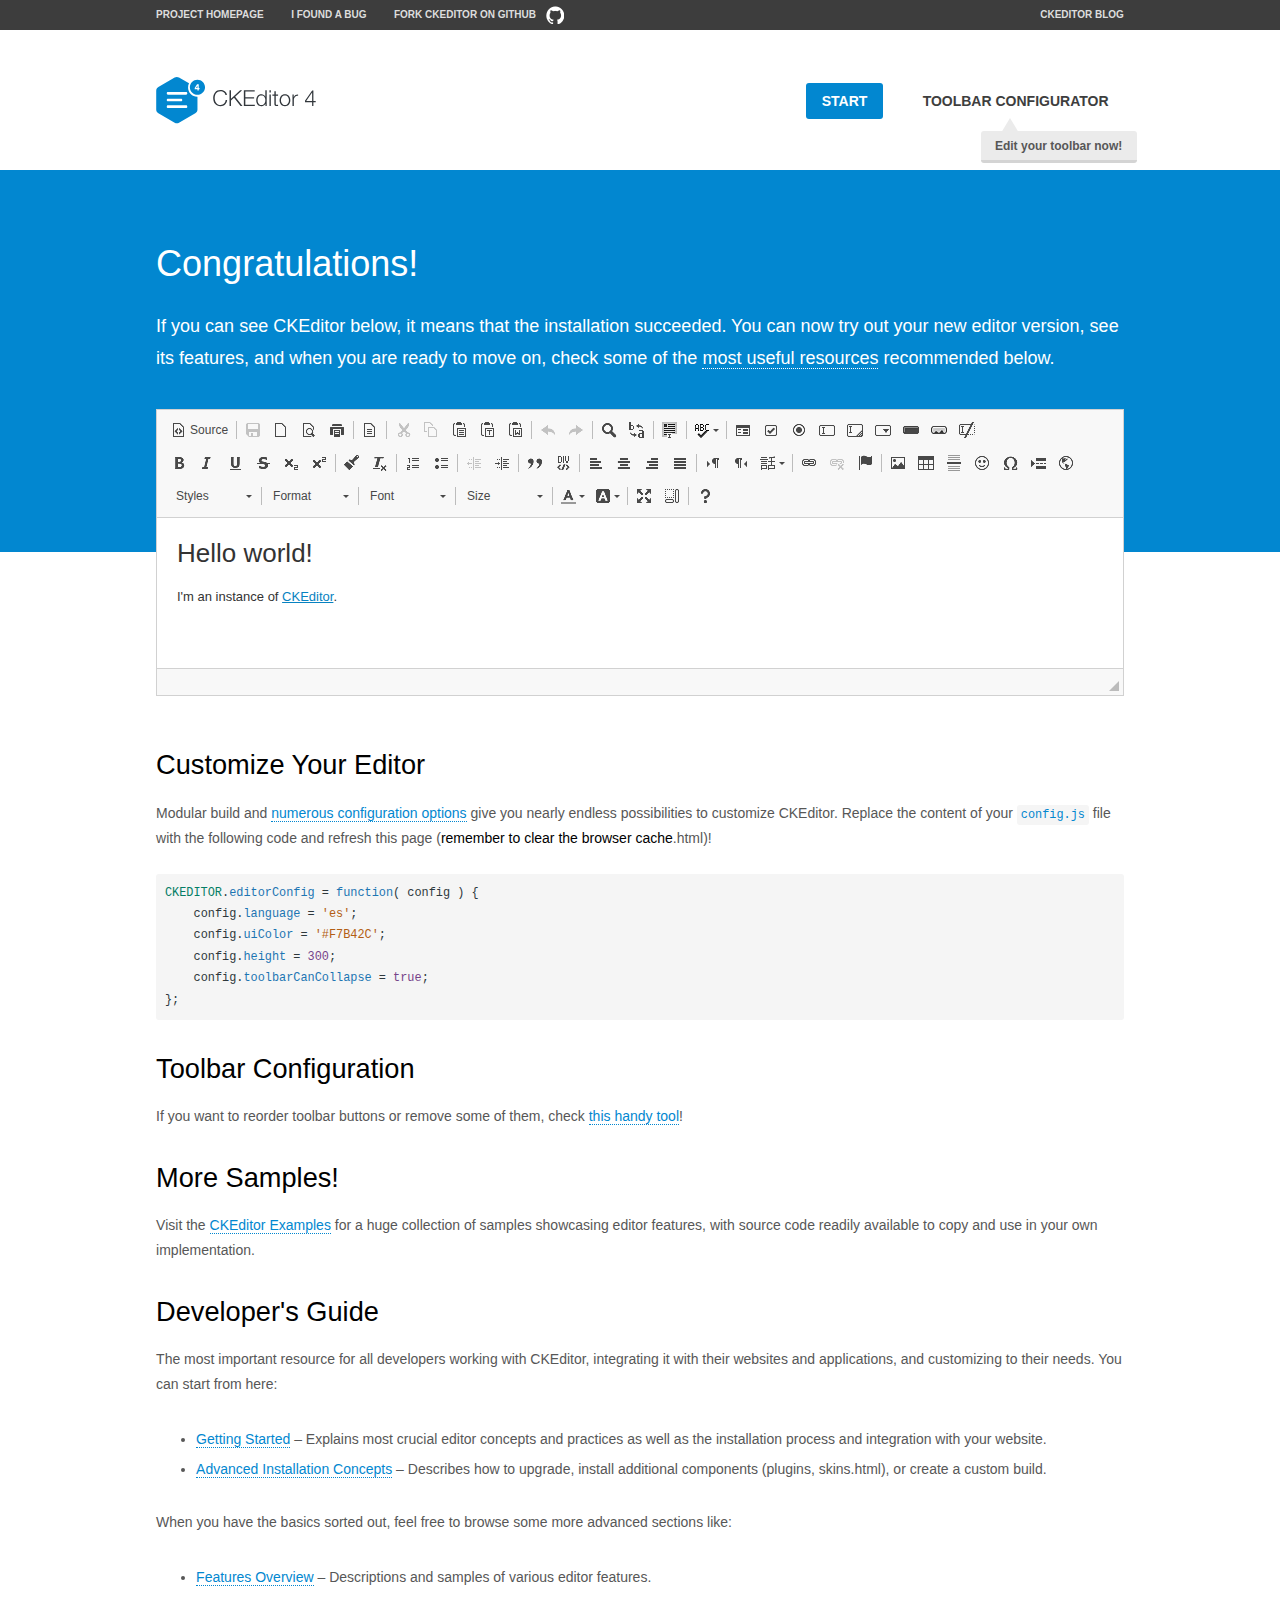
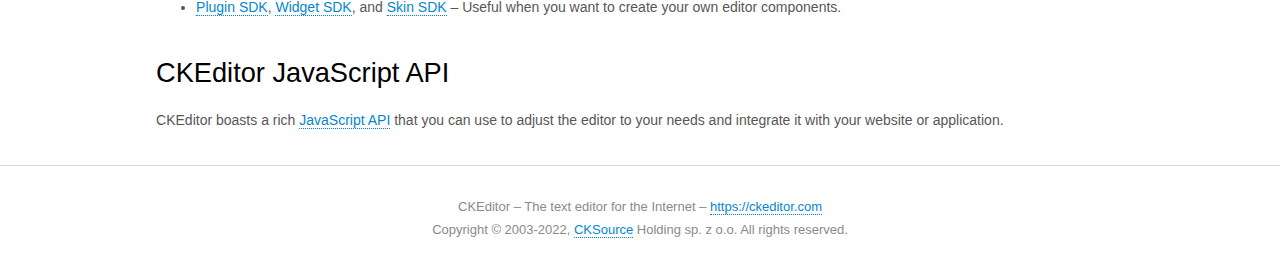
<file: Praksa/static/djangocms_text_ckeditor/ckeditor/samples/index.html>
<!DOCTYPE html>
<!--
Copyright (c) 2003-2022, CKSource Holding sp. z o.o. All rights reserved.
For licensing, see LICENSE.md or https://ckeditor.com/legal/ckeditor-oss-license
-->
<html lang="en">
<head>
	<meta charset="utf-8">
	<title>CKEditor Sample</title>
	<script src="../ckeditor.js"></script>
	<script src="js/sample.js"></script>
	<link rel="stylesheet" href="css/samples.css">
	<link rel="stylesheet" href="toolbarconfigurator/lib/codemirror/neo.css">
	<meta name="viewport" content="width=device-width,initial-scale=1">
	<meta name="description" content="Try the latest sample of CKEditor 4 and learn more about customizing your WYSIWYG editor with endless possibilities.">
</head>
<body id="main">

<nav class="navigation-a">
	<div class="grid-container">
		<ul class="navigation-a-left grid-width-70">
			<li><a href="https://ckeditor.com/ckeditor-4/">Project Homepage</a></li>
			<li><a href="https://github.com/ckeditor/ckeditor4/issues">I found a bug</a></li>
			<li><a href="https://github.com/ckeditor/ckeditor4" class="icon-pos-right icon-navigation-a-github">Fork CKEditor on GitHub</a></li>
		</ul>
		<ul class="navigation-a-right grid-width-30">
			<li><a href="https://ckeditor.com/blog/">CKEditor Blog</a></li>
		</ul>
	</div>
</nav>

<header class="header-a">
	<div class="grid-container">
		<h1 class="header-a-logo grid-width-30">
			<a href="index.html"><img src="img/logo.svg" onerror="this.src='img/logo.png'; this.onerror=null;" alt="CKEditor Sample"></a>
		</h1>

		<nav class="navigation-b grid-width-70">
			<ul>
				<li><a href="index.html" class="button-a button-a-background">Start</a></li>
				<li><a href="toolbarconfigurator/index.html" class="button-a">Toolbar configurator <span class="balloon-a balloon-a-nw">Edit your toolbar now!</span></a></li>
			</ul>
		</nav>
	</div>
</header>

<main>
	<div class="adjoined-top">
		<div class="grid-container">
			<div class="content grid-width-100">
				<h1>Congratulations!</h1>
				<p>
					If you can see CKEditor below, it means that the installation succeeded.
					You can now try out your new editor version, see its features, and when you are ready to move on, check some of the <a href="#sample-customize">most useful resources</a> recommended below.
				</p>
			</div>
		</div>
	</div>
	<div class="adjoined-bottom">
		<div class="grid-container">
			<div class="grid-width-100">
				<div id="editor">
					<h1>Hello world!</h1>
					<p>I'm an instance of <a href="https://ckeditor.com">CKEditor</a>.</p>
				</div>
			</div>
		</div>
	</div>

	<div class="grid-container">
		<div class="content grid-width-100">
			<section id="sample-customize">
				<h2>Customize Your Editor</h2>
				<p>Modular build and <a href="https://ckeditor.com/docs/ckeditor4/latest/guide/dev_configuration.html">numerous configuration options</a> give you nearly endless possibilities to customize CKEditor. Replace the content of your <code><a href="../config.js">config.js</a></code> file with the following code and refresh this page (<strong>remember to clear the browser cache</strong>.html)!</p>
		<pre class="cm-s-neo CodeMirror"><code><span style="padding-right: 0.1px;"><span class="cm-variable">CKEDITOR</span>.<span class="cm-property">editorConfig</span> <span class="cm-operator">=</span> <span class="cm-keyword">function</span>( <span class="cm-def">config</span> ) {</span>
<span style="padding-right: 0.1px;"><span class="cm-tab">	</span><span class="cm-variable-2">config</span>.<span class="cm-property">language</span> <span class="cm-operator">=</span> <span class="cm-string">'es'</span>;</span>
<span style="padding-right: 0.1px;"><span class="cm-tab">	</span><span class="cm-variable-2">config</span>.<span class="cm-property">uiColor</span> <span class="cm-operator">=</span> <span class="cm-string">'#F7B42C'</span>;</span>
<span style="padding-right: 0.1px;"><span class="cm-tab">	</span><span class="cm-variable-2">config</span>.<span class="cm-property">height</span> <span class="cm-operator">=</span> <span class="cm-number">300</span>;</span>
<span style="padding-right: 0.1px;"><span class="cm-tab">	</span><span class="cm-variable-2">config</span>.<span class="cm-property">toolbarCanCollapse</span> <span class="cm-operator">=</span> <span class="cm-atom">true</span>;</span>
<span style="padding-right: 0.1px;">};</span></code></pre>
			</section>

			<section>
				<h2>Toolbar Configuration</h2>
				<p>If you want to reorder toolbar buttons or remove some of them, check <a href="toolbarconfigurator/index.html">this handy tool</a>!</p>
			</section>

			<section>
				<h2>More Samples!</h2>
				<p>Visit the <a href="https://ckeditor.com/docs/ckeditor4/latest/examples/index.html">CKEditor Examples</a> for a huge collection of samples showcasing editor features, with source code readily available to copy and use in your own implementation.</p>
			</section>

			<section>
				<h2>Developer's Guide</h2>
				<p>The most important resource for all developers working with CKEditor, integrating it with their websites and applications, and customizing to their needs. You can start from here:</p>
				<ul>
					<li><a href="https://ckeditor.com/docs/ckeditor4/latest/guide/dev_installation.html">Getting Started</a> &ndash; Explains most crucial editor concepts and practices as well as the installation process and integration with your website.</li>
					<li><a href="https://ckeditor.com/docs/ckeditor4/latest/guide/dev_advanced_installation.html">Advanced Installation Concepts</a> &ndash; Describes how to upgrade, install additional components (plugins, skins.html), or create a custom build.</li>
				</ul>
					<p>When you have the basics sorted out, feel free to browse some more advanced sections like:</p>
				<ul>
					<li><a href="https://ckeditor.com/docs/ckeditor4/latest/features/index.html">Features Overview</a> &ndash; Descriptions and samples of various editor features.</li>
					<li><a href="https://ckeditor.com/docs/ckeditor4/latest/guide/plugin_sdk_intro.html">Plugin SDK</a>, <a href="https://ckeditor.com/docs/ckeditor4/latest/guide/widget_sdk_intro.html">Widget SDK</a>, and <a href="https://ckeditor.com/docs/ckeditor4/latest/guide/skin_sdk_intro.html">Skin SDK</a> &ndash; Useful when you want to create your own editor components.</li>
				</ul>
			</section>

			<section>
				<h2>CKEditor JavaScript API</h2>
				<p>CKEditor boasts a rich <a href="https://ckeditor.com/docs/ckeditor4/latest/api/index.html">JavaScript API</a> that you can use to adjust the editor to your needs and integrate it with your website or application.</p>
			</section>
		</div>
	</div>
</main>

<footer class="footer-a grid-container">
	<div class="grid-container">
		<p class="grid-width-100">
			CKEditor &ndash; The text editor for the Internet &ndash; <a class="samples" href="https://ckeditor.com/">https://ckeditor.com</a>
		</p>
		<p class="grid-width-100" id="copy">
			Copyright &copy; 2003-2022, <a class="samples" href="https://cksource.com/">CKSource</a> Holding sp. z o.o. All rights reserved.
		</p>
	</div>
</footer>
<script>
	initSample();
</script>

</body>
</html>
</file>
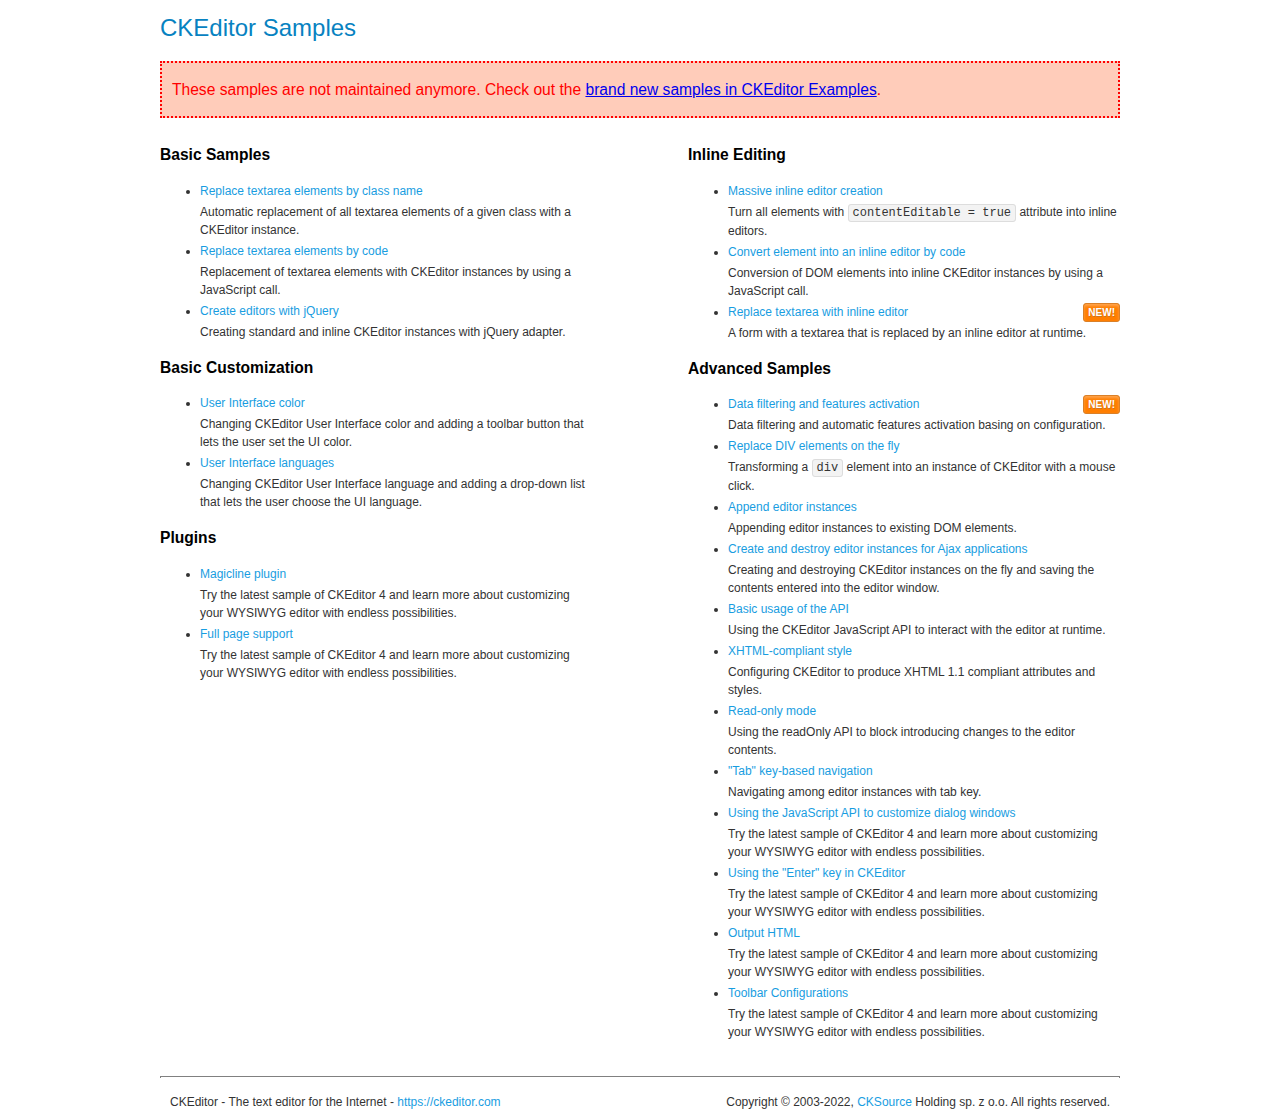
<file: Praksa/static/djangocms_text_ckeditor/ckeditor/samples/old/index.html>
<!DOCTYPE html>
<!--
Copyright (c) 2003-2022, CKSource Holding sp. z o.o. All rights reserved.
For licensing, see LICENSE.md or https://ckeditor.com/legal/ckeditor-oss-license
-->
<html lang="en">
<head>
	<meta charset="utf-8">
	<title>CKEditor Samples</title>
	<link rel="stylesheet" href="sample.css">
	<meta name="description" content="Try the latest sample of CKEditor 4 and learn more about customizing your WYSIWYG editor with endless possibilities.">
</head>
<body>
	<h1 class="samples">
		CKEditor Samples
	</h1>
	<div class="warning deprecated">
		These samples are not maintained anymore. Check out the <a href="https://ckeditor.com/docs/ckeditor4/latest/examples/index.html">brand new samples in CKEditor Examples</a>.
	</div>
	<div class="twoColumns">
		<div class="twoColumnsLeft">
			<h2 class="samples">
				Basic Samples
			</h2>
			<dl class="samples">
				<dt><a class="samples" href="replacebyclass.html">Replace textarea elements by class name</a></dt>
				<dd>Automatic replacement of all textarea elements of a given class with a CKEditor instance.</dd>

				<dt><a class="samples" href="replacebycode.html">Replace textarea elements by code</a></dt>
				<dd>Replacement of textarea elements with CKEditor instances by using a JavaScript call.</dd>

				<dt><a class="samples" href="jquery.html">Create editors with jQuery</a></dt>
				<dd>Creating standard and inline CKEditor instances with jQuery adapter.</dd>
			</dl>

			<h2 class="samples">
				Basic Customization
			</h2>
			<dl class="samples">
				<dt><a class="samples" href="uicolor.html">User Interface color</a></dt>
				<dd>Changing CKEditor User Interface color and adding a toolbar button that lets the user set the UI color.</dd>

				<dt><a class="samples" href="uilanguages.html">User Interface languages</a></dt>
				<dd>Changing CKEditor User Interface language and adding a drop-down list that lets the user choose the UI language.</dd>
			</dl>


			<h2 class="samples">Plugins</h2>
<dl class="samples">
<dt><a class="samples" href="magicline/magicline.html">Magicline plugin</a></dt>
<dd>Try the latest sample of CKEditor 4 and learn more about customizing your WYSIWYG editor with endless possibilities.</dd>

<dt><a class="samples" href="wysiwygarea/fullpage.html">Full page support</a></dt>
<dd>Try the latest sample of CKEditor 4 and learn more about customizing your WYSIWYG editor with endless possibilities.</dd>
</dl>
		</div>
		<div class="twoColumnsRight">
			<h2 class="samples">
				Inline Editing
			</h2>
			<dl class="samples">
				<dt><a class="samples" href="inlineall.html">Massive inline editor creation</a></dt>
				<dd>Turn all elements with <code>contentEditable = true</code> attribute into inline editors.</dd>

				<dt><a class="samples" href="inlinebycode.html">Convert element into an inline editor by code</a></dt>
				<dd>Conversion of DOM elements into inline CKEditor instances by using a JavaScript call.</dd>

				<dt><a class="samples" href="inlinetextarea.html">Replace textarea with inline editor</a> <span class="new">New!</span></dt>
				<dd>A form with a textarea that is replaced by an inline editor at runtime.</dd>

				
			</dl>

			<h2 class="samples">
				Advanced Samples
			</h2>
			<dl class="samples">
				<dt><a class="samples" href="datafiltering.html">Data filtering and features activation</a> <span class="new">New!</span></dt>
				<dd>Data filtering and automatic features activation basing on configuration.</dd>

				<dt><a class="samples" href="divreplace.html">Replace DIV elements on the fly</a></dt>
				<dd>Transforming a <code>div</code> element into an instance of CKEditor with a mouse click.</dd>

				<dt><a class="samples" href="appendto.html">Append editor instances</a></dt>
				<dd>Appending editor instances to existing DOM elements.</dd>

				<dt><a class="samples" href="ajax.html">Create and destroy editor instances for Ajax applications</a></dt>
				<dd>Creating and destroying CKEditor instances on the fly and saving the contents entered into the editor window.</dd>

				<dt><a class="samples" href="api.html">Basic usage of the API</a></dt>
				<dd>Using the CKEditor JavaScript API to interact with the editor at runtime.</dd>

				<dt><a class="samples" href="xhtmlstyle.html">XHTML-compliant style</a></dt>
				<dd>Configuring CKEditor to produce XHTML 1.1 compliant attributes and styles.</dd>

				<dt><a class="samples" href="readonly.html">Read-only mode</a></dt>
				<dd>Using the readOnly API to block introducing changes to the editor contents.</dd>

				<dt><a class="samples" href="tabindex.html">"Tab" key-based navigation</a></dt>
				<dd>Navigating among editor instances with tab key.</dd>


				
<dt><a class="samples" href="dialog/dialog.html">Using the JavaScript API to customize dialog windows</a></dt>
<dd>Try the latest sample of CKEditor 4 and learn more about customizing your WYSIWYG editor with endless possibilities.</dd>

<dt><a class="samples" href="enterkey/enterkey.html">Using the &quot;Enter&quot; key in CKEditor</a></dt>
<dd>Try the latest sample of CKEditor 4 and learn more about customizing your WYSIWYG editor with endless possibilities.</dd>

<dt><a class="samples" href="htmlwriter/outputhtml.html">Output HTML</a></dt>
<dd>Try the latest sample of CKEditor 4 and learn more about customizing your WYSIWYG editor with endless possibilities.</dd>

<dt><a class="samples" href="toolbar/toolbar.html">Toolbar Configurations</a></dt>
<dd>Try the latest sample of CKEditor 4 and learn more about customizing your WYSIWYG editor with endless possibilities.</dd>

			</dl>
		</div>
	</div>
	<div id="footer">
		<hr>
		<p>
			CKEditor - The text editor for the Internet - <a class="samples" href="https://ckeditor.com/">https://ckeditor.com</a>
		</p>
		<p id="copy">
			Copyright &copy; 2003-2022, <a class="samples" href="https://cksource.com/">CKSource</a> Holding sp. z o.o. All rights reserved.
		</p>
	</div>
</body>
</html>
</file>
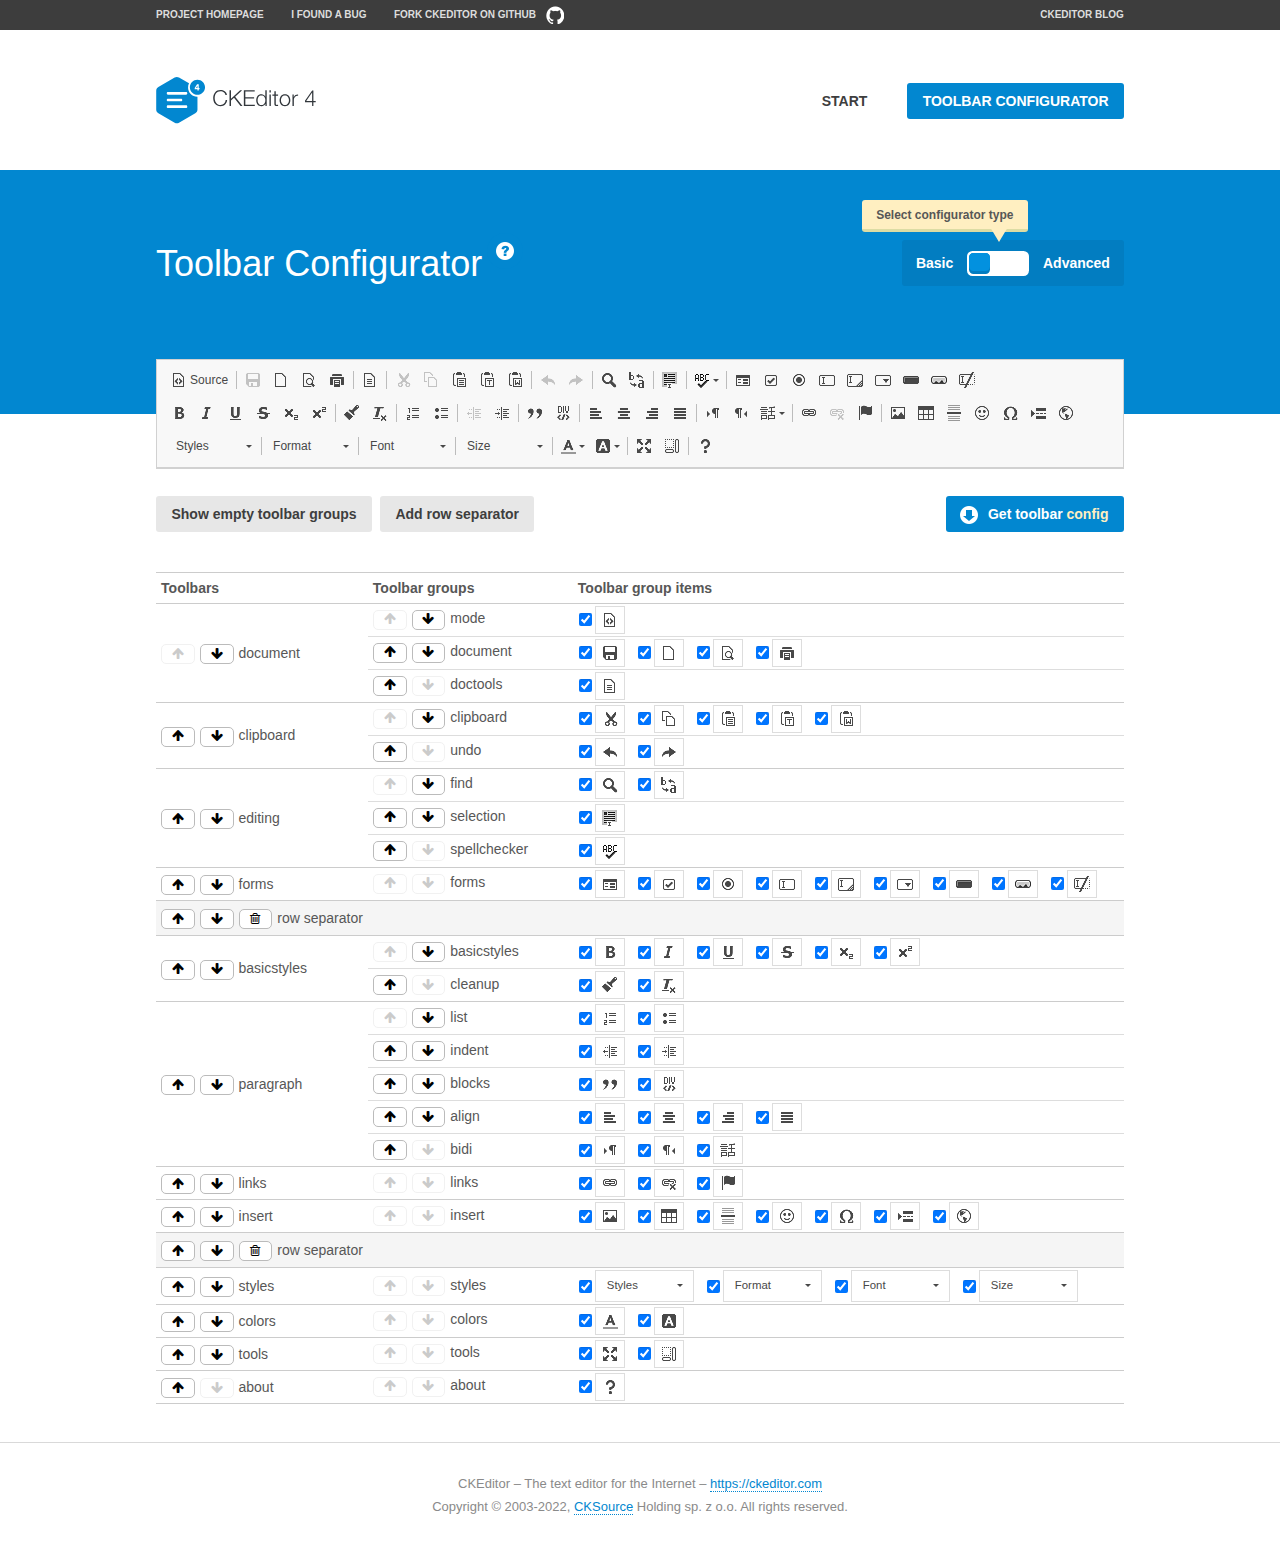
<file: Praksa/static/djangocms_text_ckeditor/ckeditor/samples/toolbarconfigurator/index.html>
<!DOCTYPE html>
<!--
Copyright (c) 2003-2022, CKSource Holding sp. z o.o. All rights reserved.
For licensing, see LICENSE.md or https://ckeditor.com/legal/ckeditor-oss-license
-->
<!--[if IE 8]><html class="ie8"><![endif]-->
<!--[if gt IE 8]><html><![endif]-->
<!--[if !IE]><!--><html lang="en"><!--<![endif]-->
<head>
	<meta charset="utf-8">
	<title>Toolbar Configurator</title>
	<script src="../../ckeditor.js"></script>
	<script>
		if ( CKEDITOR.env.ie && CKEDITOR.env.version < 9 )
			CKEDITOR.tools.enableHtml5Elements( document );
	</script>
	<link rel="stylesheet" href="lib/codemirror/codemirror.css">
	<link rel="stylesheet" href="lib/codemirror/show-hint.css">
	<link rel="stylesheet" href="lib/codemirror/neo.css">
	<link rel="stylesheet" href="css/fontello.css">
	<link rel="stylesheet" href="../css/samples.css">
	<meta name="description" content="Try the latest sample of CKEditor 4 and learn more about customizing your WYSIWYG editor with endless possibilities.">
</head>
<body id="toolbar">

<nav class="navigation-a">
	<div class="grid-container">
		<ul class="navigation-a-left grid-width-70">
			<li><a href="https://ckeditor.com/ckeditor-4/">Project Homepage</a></li>
			<li><a href="https://github.com/ckeditor/ckeditor4/issues">I found a bug</a></li>
			<li><a href="https://github.com/ckeditor/ckeditor4" class="icon-pos-right icon-navigation-a-github">Fork CKEditor on GitHub</a></li>
		</ul>
		<ul class="navigation-a-right grid-width-30">
			<li><a href="https://ckeditor.com/blog/">CKEditor Blog</a></li>
		</ul>
	</div>
</nav>

<header class="header-a">
	<div class="grid-container">
		<h1 class="header-a-logo grid-width-30">
			<a href="../index.html"><img src="../img/logo.svg" onerror="this.src='../img/logo.png'; this.onerror=null;" alt="CKEditor Logo"></a>
		</h1>
		<nav class="navigation-b grid-width-70">
			<ul>
				<li><a href="../index.html"  class="button-a">Start</a></li>
				<li><a href="index.html"  class="button-a button-a-background">Toolbar configurator</a></li>
			</ul>
		</nav>
	</div>
</header>

<main>
	<div class="adjoined-top">
		<div class="grid-container">
			<div class="content grid-width-100">
				<div class="grid-container-nested">
					<h1 class="grid-width-60">
						Toolbar Configurator
						<a href="#help-content" type="button" title="Configurator help" id="help" class="button-a button-a-background button-a-no-text icon-pos-left icon-question-mark">Help</a>
					</h1>

					<div class="grid-width-40 grid-switch-magic">
						<div class="switch">
							<span class="balloon-a balloon-a-se">Select configurator type</span>
							<input type="radio" name="radio" data-num="1" id="radio-basic" />
							<input type="radio" name="radio" data-num="2" id="radio-advanced" />
							<label data-for="1" for="radio-basic">Basic</label>
							<span class="switch-inner">
								<span class="handler"></span>
							</span>
							<label data-for="2" for="radio-advanced">Advanced</label>
						</div>
					</div>
				</div>
			</div>
		</div>
	</div>
	<div class="adjoined-bottom">
		<div class="grid-container">
			<div class="grid-width-100">
				<div class="editors-container">
					<div id="editor-basic"></div>
					<div id="editor-advanced"></div>
				</div>
			</div>
		</div>
	</div>

	<div class="grid-container configurator">
		<div class="content grid-width-100">
			<div class="configurator">
				<div>
					<div id="toolbarModifierWrapper"></div>
				</div>
			</div>
		</div>
	</div>

	<div id="help-content">
		<div class="grid-container">
			<div class="grid-width-100">
				<h2>What Am I Doing Here?</h2>

				<div class="grid-container grid-container-nested">
					<div class="basic">
						<div class="grid-width-50">
							<p>Arrange <a href="https://ckeditor.com/docs/ckeditor4/latest/api/CKEDITOR_config.html#cfg-toolbarGroups">toolbar groups</a>, toggle <a href="https://ckeditor.com/docs/ckeditor4/latest/api/CKEDITOR_config.html#cfg-removeButtons">button visibility</a> according to your needs and get your toolbar configuration.</p>
							<p>You can replace the content of the <a href="../../config.js"><code>config.js</code></a> file with the generated configuration. If you already set some configuration options you will need to merge both configurations.</p>
						</div>
						<div class="grid-width-50">
							<p>Read more about different ways of <a href="https://ckeditor.com/docs/ckeditor4/latest/guide/dev_configuration.html">setting configuration</a> and do not forget about <strong>clearing browser cache</strong>.</p>
							<p>Arranging toolbar groups is the recommended way of configuring the toolbar, but if you need more freedom you can use the <a href="#advanced">advanced configurator</a>.</p>
						</div>
					</div>
					<div class="advanced" style="display: none;">
						<div class="grid-width-50">
							<p>With this code editor you can edit your <a href="https://ckeditor.com/docs/ckeditor4/latest/api/CKEDITOR_config.html#cfg-toolbar">toolbar configuration</a> live.</p>
							<p>You can replace the content of the <a href="../../config.js"><code>config.js</code></a> file with the generated configuration. If you already set some configuration options you will need to merge both configurations.</p>
						</div>
						<div class="grid-width-50">
							<p>Read more about different ways of <a href="https://ckeditor.com/docs/ckeditor4/latest/guide/dev_configuration.html">setting configuration</a> and do not forget about <strong>clearing browser cache</strong>.</p>
						</div>
					</div>
				</div>

				<p class="grid-container grid-container-nested">
					<button type="button" class="help-content-close grid-width-100 button-a button-a-background">Got it. Let's play!</button>
				</p>
			</div>
		</div>
	</div>
</main>

<footer class="footer-a grid-container">
	<p class="grid-width-100">
		CKEditor &ndash; The text editor for the Internet &ndash; <a class="samples" href="https://ckeditor.com/">https://ckeditor.com</a>
	</p>
	<p class="grid-width-100" id="copy">
		Copyright &copy; 2003-2022, <a class="samples" href="https://cksource.com/">CKSource</a> Holding sp. z o.o. All rights reserved.
	</p>
</footer>

<script src="lib/codemirror/codemirror.js"></script>
<script src="lib/codemirror/javascript.js"></script>
<script src="lib/codemirror/show-hint.js"></script>

<script src="js/fulltoolbareditor.js"></script>
<script src="js/abstracttoolbarmodifier.js"></script>
<script src="js/toolbarmodifier.js"></script>
<script src="js/toolbartextmodifier.js"></script>
<script src="../js/sf.js"></script>

<script>
	( function() {
		'use strict';

		var mode = ( window.location.hash.substr( 1 ) === 'advanced' ) ? 'advanced' : 'basic',
			configuratorSection = CKEDITOR.document.findOne( 'main > .grid-container.configurator' ),
			basicInstruction = CKEDITOR.document.findOne( '#help-content .basic' ),
			advancedInstruction = CKEDITOR.document.findOne( '#help-content .advanced' ),

			// Configurator mode switcher.
			modeSwitchBasic = CKEDITOR.document.getById( 'radio-basic' ),
			modeSwitchAdvanced = CKEDITOR.document.getById( 'radio-advanced' );

		// Initial setup
		function updateSwitcher() {
			if ( mode === 'advanced' ) {
				modeSwitchAdvanced.$.checked = true;
			} else {
				modeSwitchBasic.$.checked = true;
			}
		}

		updateSwitcher();

		CKEDITOR.document.getWindow().on( 'hashchange', function( e ) {
			var hash = window.location.hash.substr( 1 );
			if ( !( hash === 'advanced' || hash === 'basic' ) ) {
				return;
			}
			mode = hash;
			onToolbarsDone( mode );
		} );

		CKEDITOR.document.getWindow().on( 'resize', function() {
			updateToolbar( ( mode === 'basic' ? toolbarModifier : toolbarTextModifier )[ 'editorInstance' ] );
		} );

		function onRefresh( modifier ) {
			modifier = modifier || this;

			if ( mode === 'basic' && modifier instanceof ToolbarConfigurator.ToolbarTextModifier ) {
				return;
			}

			// CodeMirror container becomes visible, so we need to refresh and to avoid rendering problems.
			if ( mode === 'advanced' && modifier instanceof ToolbarConfigurator.ToolbarTextModifier ) {
				modifier.codeContainer.refresh();
			}

			updateToolbar( modifier.editorInstance );
		}

		function updateToolbar( editor ) {
			var editorContainer = editor.container;

			// Not always editor is loaded.
			if ( !editorContainer ) {
				return;
			}

			var displayStyle = editorContainer.getStyle( 'display' );

			editorContainer.setStyle( 'display', 'block' );

			var newHeight = editorContainer.getSize( 'height' );

			var newMarginTop = parseInt( editorContainer.getComputedStyle( 'margin-top' ), 10 );
			newMarginTop = ( isNaN( newMarginTop ) ? 0 : Number( newMarginTop ) );

			var newMarginBottom = parseInt( editorContainer.getComputedStyle( 'margin-bottom' ), 10 );
			newMarginBottom = ( isNaN( newMarginBottom ) ? 0 : Number( newMarginBottom ) );

			var result = newHeight + newMarginTop + newMarginBottom;

			editorContainer.setStyle( 'display', displayStyle );

			editor.container.getAscendant( 'div' ).setStyle( 'height', result + 'px' );
		}

		var toolbarModifier = new ToolbarConfigurator.ToolbarModifier( 'editor-basic' );

		var done = 0;
		toolbarModifier.init( onToolbarInit );
		toolbarModifier.onRefresh = onRefresh;

		CKEDITOR.document.getById( 'toolbarModifierWrapper' ).append( toolbarModifier.mainContainer );

		var toolbarTextModifier = new ToolbarConfigurator.ToolbarTextModifier( 'editor-advanced' );
		toolbarTextModifier.init( onToolbarInit );
		toolbarTextModifier.onRefresh = onRefresh;

		function onToolbarInit() {
			if ( ++done === 2 ) {
				onToolbarsDone();

				positionSticky.watch( CKEDITOR.document.findOne( '.toolbar' ), function() {
					return mode === 'advanced';
				} );
			}
		}

		function onToolbarsDone() {
			if ( mode === 'basic' ) {
				toggleModeBasic( false );
			} else {
				toggleModeAdvanced( false );
			}

			updateSwitcher();

			setTimeout( function() {
				CKEDITOR.document.findOne( '.editors-container' ).addClass( 'active' );
				CKEDITOR.document.findOne( '#toolbarModifierWrapper' ).addClass( 'active' );
			}, 200 );
		}

		CKEDITOR.document.getById( 'toolbarModifierWrapper' ).append( toolbarTextModifier.mainContainer );

		function toogleModeSwitch( onElement, offElement, onModifier, offModifier ) {
			onElement.addClass( 'fancy-button-active' );
			offElement.removeClass( 'fancy-button-active' );

			onModifier.showUI();
			offModifier.hideUI();
		}

		function toggleModeBasic( callOnRefresh ) {
			callOnRefresh = ( callOnRefresh !== false );
			mode = 'basic';
			window.location.hash = '#basic';
			toogleModeSwitch( modeSwitchBasic, modeSwitchAdvanced, toolbarModifier, toolbarTextModifier );

			configuratorSection.removeClass( 'freed-width' );
			basicInstruction.show();
			advancedInstruction.hide();

			callOnRefresh && onRefresh( toolbarModifier );
		}

		function toggleModeAdvanced( callOnRefresh ) {
			callOnRefresh = ( callOnRefresh !== false );
			mode = 'advanced';
			window.location.hash = '#advanced';
			toogleModeSwitch( modeSwitchAdvanced, modeSwitchBasic, toolbarTextModifier, toolbarModifier );

			configuratorSection.addClass( 'freed-width' );
			advancedInstruction.show();
			basicInstruction.hide();

			callOnRefresh && onRefresh( toolbarTextModifier );
		}

		modeSwitchBasic.on( 'click', toggleModeBasic );
		modeSwitchAdvanced.on( 'click', toggleModeAdvanced );

		//
		// Position:sticky for the toolbar.
		//

		// Will make elements behave like they were styled with position:sticky.
		var positionSticky = {
			// Store object: {
			// 		element: CKEDITOR.dom.element, // Element which will float.
			// 		placeholder: CKEDITOR.dom.element, // Placeholder which is place to prevent page bounce.
			// 		isFixed: boolean // Whether element float now.
			// }
			watched: [],

			active: [],

			staticContainer: null,

			init: function() {
				var element = CKEDITOR.dom.element.createFromHtml(
					'<div class="staticContainer">' +
						'<div class="grid-container" >' +
							'<div class="grid-width-100">' +
								'<div class="inner"></div>' +
							'</div>' +
						'</div>' +
					'</div>' );

				this.staticContainer = element.findOne( '.inner' );

				CKEDITOR.document.getBody().append( element );
			},

			watch: function( element, preventFunc ) {
				this.watched.push( {
					element: element,
					placeholder: new CKEDITOR.dom.element( 'div' ),
					isFixed: false,
					preventFunc: preventFunc
				} );
			},

			checkAll: function() {
				for ( var i = 0; i < this.watched.length; i++ ) {
					this.check( this.watched[ i ] );
				}
			},

			check: function( element ) {
				var isFixed = element.isFixed;
				var shouldBeFixed = this.shouldBeFixed( element );

				// Nothing to be done.
				if ( isFixed === shouldBeFixed ) {
					return;
				}

				var placeholder = element.placeholder;

				if ( isFixed ) {
					// Unfixing.

					element.element.insertBefore( placeholder );
					placeholder.remove();

					element.element.removeStyle( 'margin' );

					this.active.splice( CKEDITOR.tools.indexOf( this.active, element ), 1 );

				} else {
					// Fixing.
					placeholder.setStyle( 'width', element.element.getSize( 'width' ) + 'px' );
					placeholder.setStyle( 'height', element.element.getSize( 'height' ) + 'px' );
					placeholder.setStyle( 'margin-bottom', element.element.getComputedStyle( 'margin-bottom' ) );
					placeholder.setStyle( 'display', element.element.getComputedStyle( 'display' ) );
					placeholder.insertAfter( element.element );

					this.staticContainer.append( element.element );

					this.active.push( element );
				}

				element.isFixed = !element.isFixed;
			},

			shouldBeFixed: function( element ) {
				if ( element.preventFunc && element.preventFunc() ) {
					return false;
				}

				// If element is already fixed we are checking it's placeholder.
				var related = ( element.isFixed ? element.placeholder : element.element ),
					clientRect = related.$.getBoundingClientRect(),
					staticHeight = this.staticContainer.getSize('height' ),
					elemHeight = element.element.getSize( 'height' );

				if ( element.isFixed ) {
					return ( clientRect.top + elemHeight < staticHeight );
				} else {
					return ( clientRect.top < staticHeight );
				}
			}
		};

		positionSticky.init();

		CKEDITOR.document.getWindow().on( 'scroll',
			CKEDITOR.tools.eventsBuffer( 100, positionSticky.checkAll, positionSticky ).input
		);

		// Make the toolbar sticky.
		positionSticky.watch( CKEDITOR.document.findOne( '.editors-container' ) );

		// Help button and help-content.
		( function() {
			var helpButton = CKEDITOR.document.getById( 'help' ),
				helpContent = CKEDITOR.document.getById( 'help-content' );

			// Don't show help button on IE8 because it's unsupported by Pico Modal.
			if ( CKEDITOR.env.ie && CKEDITOR.env.version == 8 ) {
				helpButton.hide();
			} else {
				// Display help modal when the button is clicked.
				helpButton.on( 'click', function( evt ) {
					SF.modal( {
						// Clone modal content from DOM.
						content: helpContent.getHtml(),

						afterCreate: function( modal ) {
							// Enable modal content button to close the modal.
							new CKEDITOR.dom.element( modal.modalElem() ).findOne( '.help-content-close' ).once( 'click', modal.close );
						}
					} ).show();
				} );
			}
		} )();
	} )();
</script>
</body>
</html>
</file>
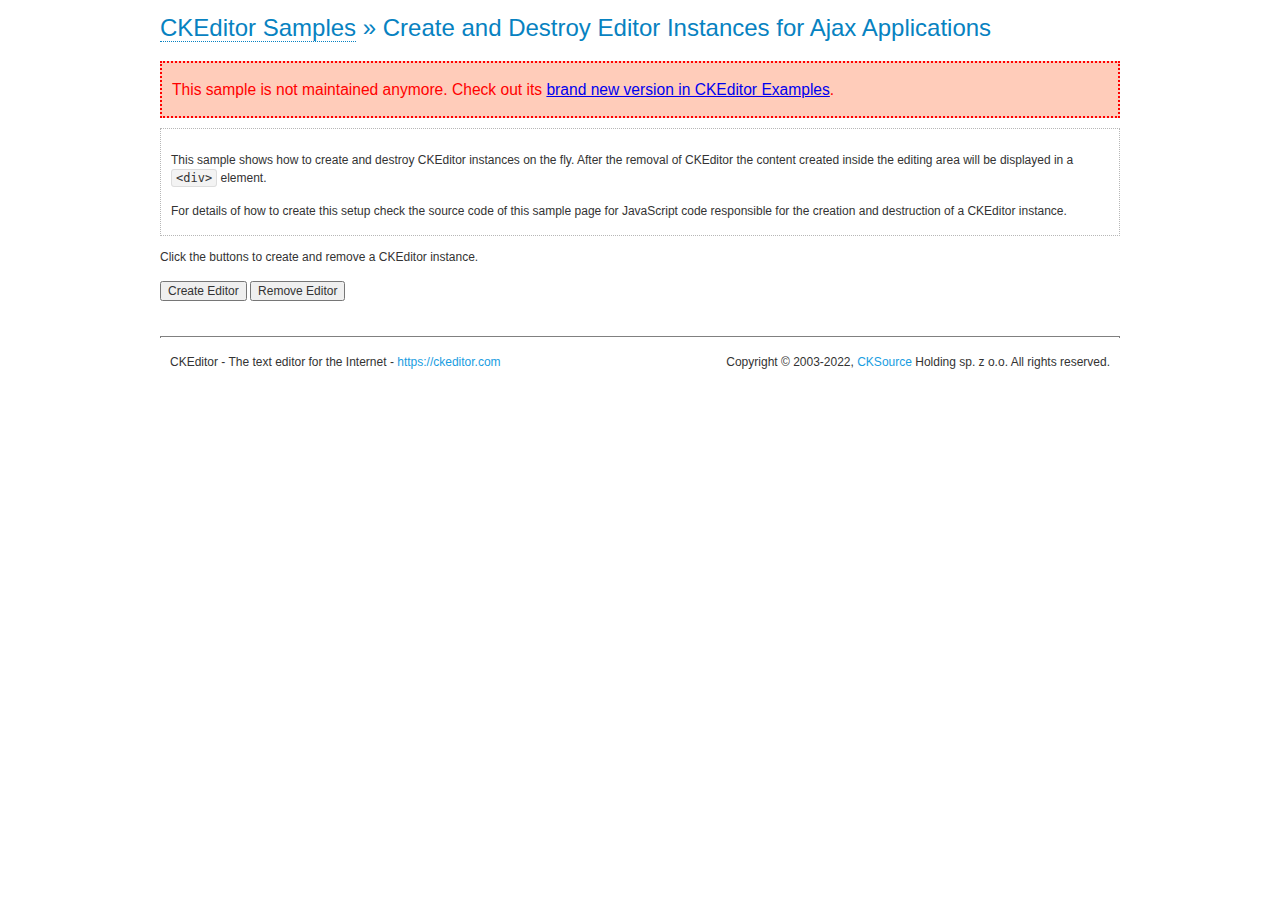
<file: Praksa/static/djangocms_text_ckeditor/ckeditor/samples/old/ajax.html>
<!DOCTYPE html>
<!--
Copyright (c) 2003-2022, CKSource Holding sp. z o.o. All rights reserved.
For licensing, see LICENSE.md or https://ckeditor.com/legal/ckeditor-oss-license
-->
<html lang="en">
<head>
	<meta charset="utf-8">
	<title>Ajax &mdash; CKEditor Sample</title>
	<script src="../../ckeditor.js"></script>
	<link rel="stylesheet" href="sample.css">
	<meta name="description" content="Try the latest sample of CKEditor 4 and learn more about customizing your WYSIWYG editor with endless possibilities.">
	<script>

		var editor, html = '';

		function createEditor() {
			if ( editor )
				return;

			// Create a new editor inside the <div id="editor">, setting its value to html
			var config = {};
			editor = CKEDITOR.appendTo( 'editor', config, html );
		}

		function removeEditor() {
			if ( !editor )
				return;

			// Retrieve the editor contents. In an Ajax application, this data would be
			// sent to the server or used in any other way.
			document.getElementById( 'editorcontents' ).innerHTML = html = editor.getData();
			document.getElementById( 'contents' ).style.display = '';

			// Destroy the editor.
			editor.destroy();
			editor = null;
		}

	</script>
</head>
<body>
	<h1 class="samples">
		<a href="index.html">CKEditor Samples</a> &raquo; Create and Destroy Editor Instances for Ajax Applications
	</h1>
	<div class="warning deprecated">
		This sample is not maintained anymore. Check out its <a href="https://ckeditor.com/docs/ckeditor4/latest/examples/saveajax.html">brand new version in CKEditor Examples</a>.
	</div>
	<div class="description">
		<p>
			This sample shows how to create and destroy CKEditor instances on the fly. After the removal of CKEditor the content created inside the editing
			area will be displayed in a <code>&lt;div&gt;</code> element.
		</p>
		<p>
			For details of how to create this setup check the source code of this sample page
			for JavaScript code responsible for the creation and destruction of a CKEditor instance.
		</p>
	</div>
	<p>Click the buttons to create and remove a CKEditor instance.</p>
	<p>
		<input onclick="createEditor();" type="button" value="Create Editor">
		<input onclick="removeEditor();" type="button" value="Remove Editor">
	</p>
	<!-- This div will hold the editor. -->
	<div id="editor">
	</div>
	<div id="contents" style="display: none">
		<p>
			Edited Contents:
		</p>
		<!-- This div will be used to display the editor contents. -->
		<div id="editorcontents">
		</div>
	</div>
	<div id="footer">
		<hr>
		<p>
			CKEditor - The text editor for the Internet - <a class="samples" href="https://ckeditor.com/">https://ckeditor.com</a>
		</p>
		<p id="copy">
			Copyright &copy; 2003-2022, <a class="samples" href="https://cksource.com/">CKSource</a> Holding sp. z o.o. All rights reserved.
		</p>
	</div>
</body>
</html>
</file>
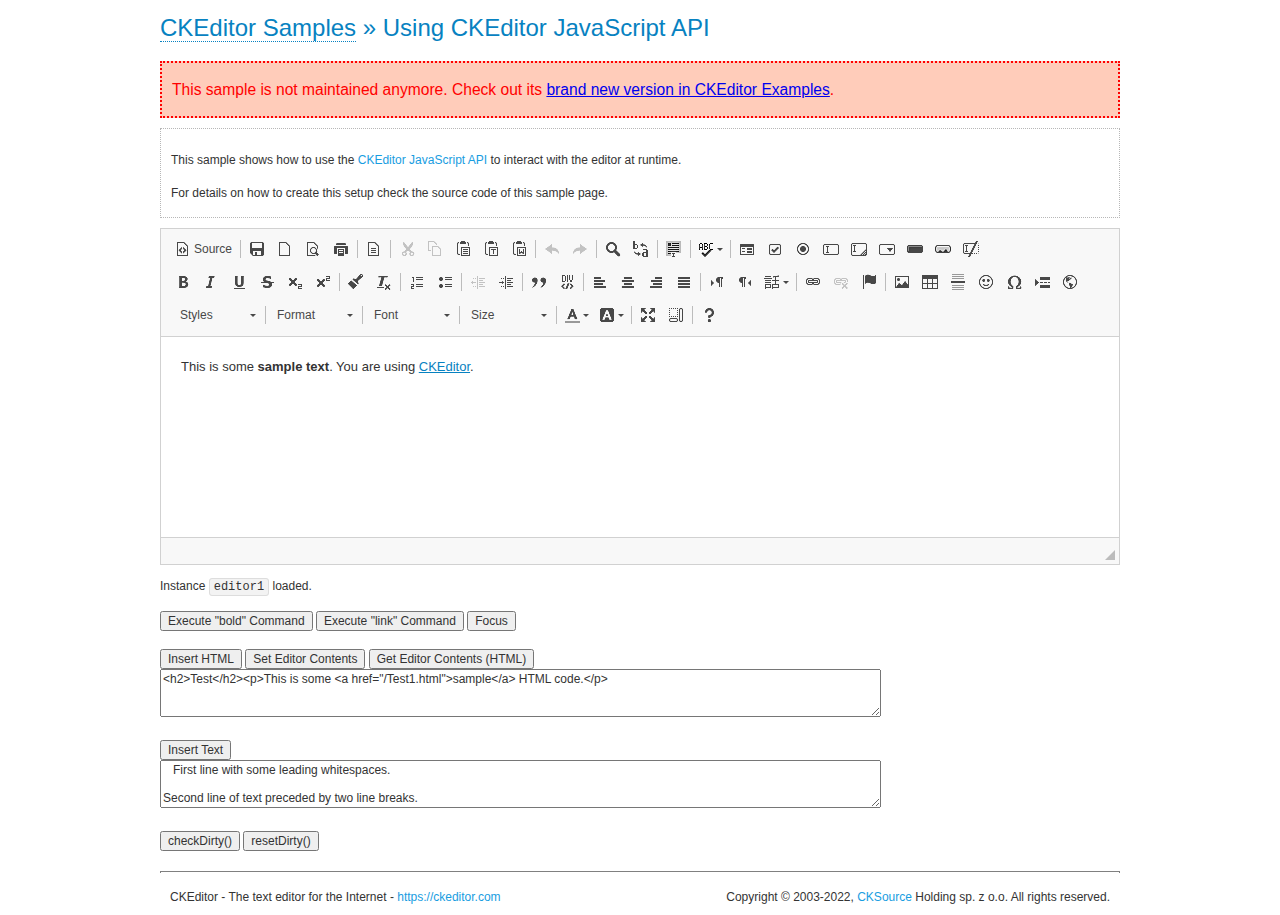
<file: Praksa/static/djangocms_text_ckeditor/ckeditor/samples/old/api.html>
<!DOCTYPE html>
<!--
Copyright (c) 2003-2022, CKSource Holding sp. z o.o. All rights reserved.
For licensing, see LICENSE.md or https://ckeditor.com/legal/ckeditor-oss-license
-->
<html lang="en">
<head>
	<meta charset="utf-8">
	<title>API Usage &mdash; CKEditor Sample</title>
	<script src="../../ckeditor.js"></script>
	<link href="sample.css" rel="stylesheet">
	<meta name="description" content="Try the latest sample of CKEditor 4 and learn more about customizing your WYSIWYG editor with endless possibilities.">
	<script>

// The instanceReady event is fired, when an instance of CKEditor has finished
// its initialization.
CKEDITOR.on( 'instanceReady', function( ev ) {
	// Show the editor name and description in the browser status bar.
	document.getElementById( 'eMessage' ).innerHTML = 'Instance <code>' + ev.editor.name + '<\/code> loaded.';

	// Show this sample buttons.
	document.getElementById( 'eButtons' ).style.display = 'block';
});

function InsertHTML() {
	// Get the editor instance that we want to interact with.
	var editor = CKEDITOR.instances.editor1;
	var value = document.getElementById( 'htmlArea' ).value;

	// Check the active editing mode.
	if ( editor.mode == 'wysiwyg' )
	{
		// Insert HTML code.
		// https://ckeditor.com/docs/ckeditor4/latest/api/CKEDITOR_editor.html#method-insertHtml
		editor.insertHtml( value );
	}
	else
		alert( 'You must be in WYSIWYG mode!' );
}

function InsertText() {
	// Get the editor instance that we want to interact with.
	var editor = CKEDITOR.instances.editor1;
	var value = document.getElementById( 'txtArea' ).value;

	// Check the active editing mode.
	if ( editor.mode == 'wysiwyg' )
	{
		// Insert as plain text.
		// https://ckeditor.com/docs/ckeditor4/latest/api/CKEDITOR_editor.html#method-insertText
		editor.insertText( value );
	}
	else
		alert( 'You must be in WYSIWYG mode!' );
}

function SetContents() {
	// Get the editor instance that we want to interact with.
	var editor = CKEDITOR.instances.editor1;
	var value = document.getElementById( 'htmlArea' ).value;

	// Set editor contents (replace current contents).
	// https://ckeditor.com/docs/ckeditor4/latest/api/CKEDITOR_editor.html#method-setData
	editor.setData( value );
}

function GetContents() {
	// Get the editor instance that you want to interact with.
	var editor = CKEDITOR.instances.editor1;

	// Get editor contents
	// https://ckeditor.com/docs/ckeditor4/latest/api/CKEDITOR_editor.html#method-getData
	alert( editor.getData() );
}

function ExecuteCommand( commandName ) {
	// Get the editor instance that we want to interact with.
	var editor = CKEDITOR.instances.editor1;

	// Check the active editing mode.
	if ( editor.mode == 'wysiwyg' )
	{
		// Execute the command.
		// https://ckeditor.com/docs/ckeditor4/latest/api/CKEDITOR_editor.html#method-execCommand
		editor.execCommand( commandName );
	}
	else
		alert( 'You must be in WYSIWYG mode!' );
}

function CheckDirty() {
	// Get the editor instance that we want to interact with.
	var editor = CKEDITOR.instances.editor1;
	// Checks whether the current editor contents present changes when compared
	// to the contents loaded into the editor at startup
	// https://ckeditor.com/docs/ckeditor4/latest/api/CKEDITOR_editor.html#method-checkDirty
	alert( editor.checkDirty() );
}

function ResetDirty() {
	// Get the editor instance that we want to interact with.
	var editor = CKEDITOR.instances.editor1;
	// Resets the "dirty state" of the editor (see CheckDirty())
	// https://ckeditor.com/docs/ckeditor4/latest/api/CKEDITOR_editor.html#method-resetDirty
	editor.resetDirty();
	alert( 'The "IsDirty" status has been reset' );
}

function Focus() {
	CKEDITOR.instances.editor1.focus();
}

function onFocus() {
	document.getElementById( 'eMessage' ).innerHTML = '<b>' + this.name + ' is focused </b>';
}

function onBlur() {
	document.getElementById( 'eMessage' ).innerHTML = this.name + ' lost focus';
}

	</script>

</head>
<body>
	<h1 class="samples">
		<a href="index.html">CKEditor Samples</a> &raquo; Using CKEditor JavaScript API
	</h1>
	<div class="warning deprecated">
		This sample is not maintained anymore. Check out its <a href="https://ckeditor.com/docs/ckeditor4/latest/examples/api.html">brand new version in CKEditor Examples</a>.
	</div>
	<div class="description">
	<p>
		This sample shows how to use the
		<a class="samples" href="https://ckeditor.com/docs/ckeditor4/latest/api/CKEDITOR_editor.html">CKEditor JavaScript API</a>
		to interact with the editor at runtime.
	</p>
	<p>
		For details on how to create this setup check the source code of this sample page.
	</p>
	</div>

	<!-- This <div> holds alert messages to be display in the sample page. -->
	<div id="alerts">
		<noscript>
			<p>
				<strong>CKEditor requires JavaScript to run</strong>. In a browser with no JavaScript
				support, like yours, you should still see the contents (HTML data) and you should
				be able to edit it normally, without a rich editor interface.
			</p>
		</noscript>
	</div>
	<form action="../../../samples/sample_posteddata.php" method="post">
		<textarea cols="100" id="editor1" name="editor1" rows="10">&lt;p&gt;This is some &lt;strong&gt;sample text&lt;/strong&gt;. You are using &lt;a href="https://ckeditor.com/"&gt;CKEditor&lt;/a&gt;.&lt;/p&gt;</textarea>

		<script>
			// Replace the <textarea id="editor1"> with an CKEditor instance.
			CKEDITOR.replace( 'editor1', {
				on: {
					focus: onFocus,
					blur: onBlur,

					// Check for availability of corresponding plugins.
					pluginsLoaded: function( evt ) {
						var doc = CKEDITOR.document, ed = evt.editor;
						if ( !ed.getCommand( 'bold' ) )
							doc.getById( 'exec-bold' ).hide();
						if ( !ed.getCommand( 'link' ) )
							doc.getById( 'exec-link' ).hide();
					}
				}
			});
		</script>

		<p id="eMessage">
		</p>

		<div id="eButtons" style="display: none">
			<input id="exec-bold" onclick="ExecuteCommand('bold');" type="button" value="Execute &quot;bold&quot; Command">
			<input id="exec-link" onclick="ExecuteCommand('link');" type="button" value="Execute &quot;link&quot; Command">
			<input onclick="Focus();" type="button" value="Focus">
			<br><br>
			<input onclick="InsertHTML();" type="button" value="Insert HTML">
			<input onclick="SetContents();" type="button" value="Set Editor Contents">
			<input onclick="GetContents();" type="button" value="Get Editor Contents (HTML)">
			<br>
			<textarea cols="100" id="htmlArea" rows="3">&lt;h2&gt;Test&lt;/h2&gt;&lt;p&gt;This is some &lt;a href="/Test1.html"&gt;sample&lt;/a&gt; HTML code.&lt;/p&gt;</textarea>
			<br>
			<br>
			<input onclick="InsertText();" type="button" value="Insert Text">
			<br>
			<textarea cols="100" id="txtArea" rows="3">   First line with some leading whitespaces.

Second line of text preceded by two line breaks.</textarea>
			<br>
			<br>
			<input onclick="CheckDirty();" type="button" value="checkDirty()">
			<input onclick="ResetDirty();" type="button" value="resetDirty()">
		</div>
	</form>
	<div id="footer">
		<hr>
		<p>
			CKEditor - The text editor for the Internet - <a class="samples" href="https://ckeditor.com/">https://ckeditor.com</a>
		</p>
		<p id="copy">
			Copyright &copy; 2003-2022, <a class="samples" href="https://cksource.com/">CKSource</a> Holding sp. z o.o. All rights reserved.
		</p>
	</div>
</body>
</html>
</file>
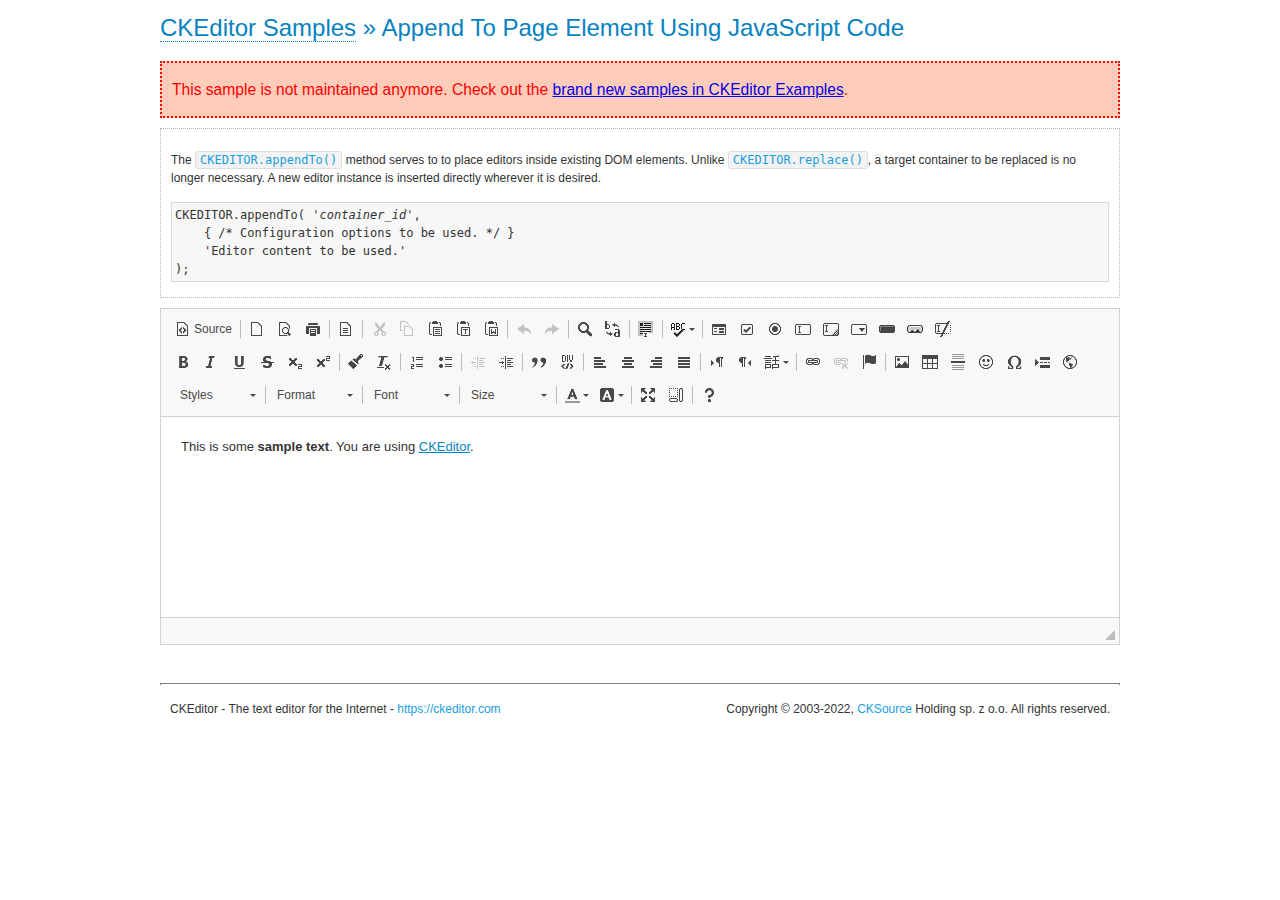
<file: Praksa/static/djangocms_text_ckeditor/ckeditor/samples/old/appendto.html>
<!DOCTYPE html>
<!--
Copyright (c) 2003-2022, CKSource Holding sp. z o.o. All rights reserved.
For licensing, see LICENSE.md or https://ckeditor.com/legal/ckeditor-oss-license
-->
<html lang="en">
<head>
	<meta charset="utf-8">
	<title>Append To Page Element Using JavaScript Code &mdash; CKEditor Sample</title>
	<script src="../../ckeditor.js"></script>
	<link rel="stylesheet" href="sample.css">
	<meta name="description" content="Try the latest sample of CKEditor 4 and learn more about customizing your WYSIWYG editor with endless possibilities.">
</head>
<body>
	<h1 class="samples">
		<a href="index.html">CKEditor Samples</a> &raquo; Append To Page Element Using JavaScript Code
	</h1>
	<div class="warning deprecated">
		This sample is not maintained anymore. Check out the <a href="https://ckeditor.com/docs/ckeditor4/latest/examples/index.html">brand new samples in CKEditor Examples</a>.
	</div>
	<div id="section1">
		<div class="description">
			<p>
				The <code><a class="samples" href="https://ckeditor.com/docs/ckeditor4/latest/api/CKEDITOR.html#method-appendTo">CKEDITOR.appendTo()</a></code> method serves to to place editors inside existing DOM elements. Unlike <code><a class="samples" href="https://ckeditor.com/docs/ckeditor4/latest/api/CKEDITOR.html#method-replace">CKEDITOR.replace()</a></code>,
				a target container to be replaced is no longer necessary. A new editor
				instance is inserted directly wherever it is desired.
			</p>
<pre class="samples">CKEDITOR.appendTo( '<em>container_id</em>',
	{ /* Configuration options to be used. */ }
	'Editor content to be used.'
);</pre>
		</div>
		<script>

			// This call can be placed at any point after the
			// DOM element to append CKEditor to or inside the <head><script>
			// in a window.onload event handler.

			// Append a CKEditor instance using the default configuration and the
			// provided content to the <div> element of ID "section1".
			CKEDITOR.appendTo( 'section1',
				null,
				'<p>This is some <strong>sample text</strong>. You are using <a href="https://ckeditor.com/">CKEditor</a>.</p>'
			);

		</script>
	</div>
	<br>
	<div id="footer">
		<hr>
		<p>
			CKEditor - The text editor for the Internet - <a class="samples" href="https://ckeditor.com/">https://ckeditor.com</a>
		</p>
		<p id="copy">
			Copyright &copy; 2003-2022, <a class="samples" href="https://cksource.com/">CKSource</a> Holding sp. z o.o. All rights reserved.
		</p>
	</div>
</body>
</html>
</file>
<file: Praksa/static/djangocms_text_ckeditor/ckeditor/samples/css/samples.css>
/**
 * @license Copyright (c) 2003-2022, CKSource Holding sp. z o.o. All rights reserved.
 * For licensing, see LICENSE.md or https://ckeditor.com/legal/ckeditor-oss-license
 */
@media (max-width: 900px) {
  .global-is-mobile-hidden {
    display: none !important;
  }
}
article,
aside,
details,
figcaption,
figure,
footer,
header,
hgroup,
main,
menu,
nav,
section {
  display: block;
}
body,
html {
  margin: 0;
  padding: 0;
  font: 16px / 1.8 Arial, 'Helvetica Neue', Helvetica, sans-serif;
  font-weight: 300;
  color: #575757;
}
.grid-width-10 {
  width: 10%;
}
.grid-width-20 {
  width: 20%;
}
.grid-width-30 {
  width: 30%;
}
.grid-width-40 {
  width: 40%;
}
.grid-width-50 {
  width: 50%;
}
.grid-width-60 {
  width: 60%;
}
.grid-width-70 {
  width: 70%;
}
.grid-width-80 {
  width: 80%;
}
.grid-width-90 {
  width: 90%;
}
.grid-width-100 {
  width: 100%;
}
@media (max-width: 900px) {
  .grid-width-10,
  .grid-width-20,
  .grid-width-30,
  .grid-width-40,
  .grid-width-50,
  .grid-width-60,
  .grid-width-70,
  .grid-width-80,
  .grid-width-90,
  .grid-width-100 {
    width: 100%;
  }
}
*[class*="grid-width"] {
  -webkit-box-sizing: border-box;
  -moz-box-sizing: border-box;
  box-sizing: border-box;
  padding-left: 4%;
  padding-right: 4%;
  float: left;
}
*[class*="grid-width"]:after,
.grid-container:after,
*[class*="grid-width"]:before,
.grid-container:before {
  content: '';
  display: block;
  overflow: hidden;
  visibility: hidden;
  font-size: 0;
  line-height: 0;
  width: 0;
  height: 0;
}
*[class*="grid-width"]:after,
.grid-container:after {
  clear: both;
}
.grid-container {
  -webkit-box-sizing: border-box;
  -moz-box-sizing: border-box;
  box-sizing: border-box;
  margin-left: auto;
  margin-right: auto;
}
.grid-container-nested *[class*="grid-width"]:first-child {
  padding-left: 0;
}
.grid-container-nested *[class*="grid-width"]:last-child {
  padding-right: 0;
}
@media (max-width: 900px) {
  .grid-container-nested *[class*="grid-width"]:first-child {
    padding-left: 4%;
  }
  .grid-container-nested *[class*="grid-width"]:last-child {
    padding-right: 4%;
  }
}
.header-a {
  min-height: 140px;
  overflow: hidden;
}
.header-a .header-a-logo {
  margin: 40px 0 0;
}
@media (max-width: 900px) {
  .header-a .header-a-logo {
    text-align: center;
  }
}
.header-a .header-a-logo img {
  border: transparent;
}
.navigation-a {
  height: 30px;
  background: #3D3D3D;
  position: absolute;
  left: 0;
  right: 0;
  top: 0;
  padding: 0;
  overflow: hidden;
}
@media (max-width: 900px) {
  .navigation-a {
    text-align: center;
  }
}
.navigation-a ul {
  list-style: none;
  margin: 0;
  overflow: hidden;
}
.navigation-a ul li,
.navigation-a ul li a {
  display: inline-block;
}
@media (max-width: 900px) {
  .navigation-a ul {
    width: auto;
    text-overflow: ellipsis;
    white-space: nowrap;
    display: inline-block;
    float: none;
  }
  .navigation-a ul:before,
  .navigation-a ul:after {
    display: none;
  }
}
.navigation-a ul.navigation-a-left {
  text-align: left;
}
@media (max-width: 900px) {
  .navigation-a ul.navigation-a-left {
    padding-right: 0;
  }
}
.navigation-a ul.navigation-a-right {
  text-align: right;
}
@media (max-width: 900px) {
  .navigation-a ul.navigation-a-right {
    padding-left: 23px;
  }
}
.navigation-a ul li + li {
  margin-left: 23px;
}
.navigation-a ul li a {
  font-size: 10px;
  font-size: 0.625rem;
  line-height: 18px;
  line-height: 1.13rem;
  line-height: 30px;
  float: left;
  color: #ddd;
  font-weight: bold;
  text-decoration: none;
  text-transform: uppercase;
}
.navigation-a ul li a:hover {
  cursor: pointer;
  color: #fff;
}
.icon-navigation-a-github:before,
.icon-navigation-a-github:after {
  background-image: url("[data-uri]");
}
.navigation-b {
  text-align: right;
  margin: 52px 0 0;
  overflow: visible;
}
@media (max-width: 900px) {
  .navigation-b {
    text-align: center;
    margin-top: 20px;
    padding: 0;
  }
}
.navigation-b ul {
  padding: 0;
  list-style: none;
  margin: 0;
  overflow: visible;
}
.navigation-b ul li,
.navigation-b ul li a {
  display: inline-block;
}
@media (max-width: 900px) {
  .navigation-b ul {
    display: table;
    width: 100%;
    padding-bottom: 1.5em;
  }
}
@media (max-width: 900px) {
  .navigation-b ul li {
    display: table-row;
  }
}
.navigation-b ul li + li {
  margin-left: 20px;
}
@media (max-width: 900px) {
  .navigation-b ul li + li {
    margin-left: 0;
  }
}
.navigation-b ul li a {
  -webkit-box-sizing: border-box;
  -moz-box-sizing: border-box;
  box-sizing: border-box;
  text-transform: uppercase;
  text-decoration: none;
  outline: none;
}
@media (max-width: 900px) {
  .navigation-b ul li a {
    width: 100%;
    -webkit-border-radius: 0;
    -webkit-background-clip: padding-box;
    -moz-border-radius: 0;
    -moz-background-clip: padding;
    border-radius: 0;
    background-clip: padding-box;
  }
}
.footer-a {
  font-size: 13px;
  font-size: 0.8125rem;
  line-height: 23.4px;
  line-height: 1.46rem;
  padding-top: 2.25em;
  padding-bottom: 2.25em;
  overflow: hidden;
  color: #8a8a8a;
}
.footer-a a {
  color: #0287D0;
  text-decoration: none;
  border-bottom: 1px dotted #0287D0;
}
.footer-a a:hover {
  color: #0277b7;
}
.footer-a p {
  margin: 0;
  display: inline-block;
  text-align: center;
}
.content {
  font-size: 14px;
  font-size: 0.875rem;
  line-height: 25.2px;
  line-height: 1.57rem;
  overflow: hidden;
  padding-top: 1.5em;
  padding-bottom: 1.5em;
}
.content p {
  margin: 0.75em 0;
}
.content ul,
.content ol,
.content pre,
.content blockquote,
.content textarea:not([class^="cke"]),
.content .cke {
  margin: 1.875em 0;
}
.content code,
.content kbd {
  -webkit-border-radius: 3px;
  -webkit-background-clip: padding-box;
  -moz-border-radius: 3px;
  -moz-background-clip: padding;
  border-radius: 3px;
  background-clip: padding-box;
  padding: 3px 4px;
}
.content pre,
.content code,
.content kbd,
.content blockquote {
  background: #f5f5f5;
}
.content blockquote,
.content pre {
  background: none;
  border-left: 4px solid #0287D0;
  padding: 1.5em 2.25em;
}
.content p a,
.content ul a,
.content ol a,
.content blockquote a,
.content h1 a,
.content h2 a,
.content h3 a,
.content h4 a,
.content h5 a {
  color: #0287D0;
  text-decoration: none;
  border-bottom: 1px dotted #0287D0;
}
.content p a:hover,
.content ul a:hover,
.content ol a:hover,
.content blockquote a:hover,
.content h1 a:hover,
.content h2 a:hover,
.content h3 a:hover,
.content h4 a:hover,
.content h5 a:hover {
  color: #0277b7;
}
.content h1,
.content h2,
.content h3,
.content h4,
.content h5 {
  color: #000;
  font-weight: 100;
}
.content h1 code,
.content h2 code,
.content h3 code,
.content h4 code,
.content h5 code,
.content h1 kbd,
.content h2 kbd,
.content h3 kbd,
.content h4 kbd,
.content h5 kbd {
  font-size: inherit;
}
.content h1 a.content-heading-anchor,
.content h2 a.content-heading-anchor,
.content h3 a.content-heading-anchor,
.content h4 a.content-heading-anchor,
.content h5 a.content-heading-anchor {
  font-weight: 100;
  vertical-align: middle;
  opacity: 0;
  border: 0;
}
.content h1:hover a.content-heading-anchor,
.content h2:hover a.content-heading-anchor,
.content h3:hover a.content-heading-anchor,
.content h4:hover a.content-heading-anchor,
.content h5:hover a.content-heading-anchor {
  opacity: 1;
}
.content h1:target a,
.content h2:target a,
.content h3:target a,
.content h4:target a,
.content h5:target a {
  -webkit-animation: targetLinkOpacity 0.5s linear alternate;
  -moz-animation: targetLinkOpacity 0.5s linear alternate;
  -o-animation: targetLinkOpacity 0.5s linear alternate;
  animation: targetLinkOpacity 0.5s linear alternate;
  opacity: 1;
}
.content input,
.content select,
.content textarea:not([class^="cke"]) {
  -webkit-border-radius: 3px;
  -webkit-background-clip: padding-box;
  -moz-border-radius: 3px;
  -moz-background-clip: padding;
  border-radius: 3px;
  background-clip: padding-box;
  -webkit-box-shadow: inset 0 1px 1px rgba(0, 0, 0, 0.08);
  -moz-box-shadow: inset 0 1px 1px rgba(0, 0, 0, 0.08);
  box-shadow: inset 0 1px 1px rgba(0, 0, 0, 0.08);
  font: inherit;
  color: inherit;
  border: 1px solid #D9D9D9;
  padding: .2em .5em;
}
.content input:focus,
.content select:focus,
.content textarea:not([class^="cke"]):focus {
  border-color: #66afe9;
  outline: 0;
  -webkit-box-shadow: inset 0 1px 1px rgba(0, 0, 0, 0.08), 0 0 8px #93c6ef;
  -moz-box-shadow: inset 0 1px 1px rgba(0, 0, 0, 0.08), 0 0 8px #93c6ef;
  box-shadow: inset 0 1px 1px rgba(0, 0, 0, 0.08), 0 0 8px #93c6ef;
}
.content abbr {
  border-bottom: 1px dotted #666;
  cursor: pointer;
}
.content blockquote {
  font-style: italic;
  font-family: Georgia, Times, "Times New Roman", serif;
  font-size: 16px;
  font-size: 1rem;
  line-height: 28.8px;
  line-height: 1.8rem;
}
.content em {
  font-style: italic;
}
.content h1 {
  font-size: 36px;
  font-size: 2.25rem;
  line-height: 64.8px;
  line-height: 4.05rem;
  margin: 1.125em 0 0;
}
.content h2 {
  font-size: 27.2px;
  font-size: 1.7rem;
  line-height: 48.96px;
  line-height: 3.06rem;
  margin: 0.9em 0 0;
}
.content h3 {
  font-size: 24px;
  font-size: 1.5rem;
  line-height: 43.2px;
  line-height: 2.7rem;
  font-weight: 500;
  margin: 0.75em 0 0;
}
.content h4 {
  font-size: 19.2px;
  font-size: 1.2rem;
  line-height: 34.56px;
  line-height: 2.16rem;
  font-weight: 500;
  margin: 0.75em 0 0;
}
.content h5 {
  font-size: 17.6px;
  font-size: 1.1rem;
  line-height: 31.68px;
  line-height: 1.98rem;
  font-weight: 500;
  margin: 0.75em 0 0;
}
.content hr {
  border: 0;
  border-top: 4px solid #D9D9D9;
  margin: 1.5em 0;
}
.content input[type="text"] {
  height: 1.8em;
  line-height: 1.8em;
}
.content input[type="button"] {
  -webkit-appearance: button;
  -moz-appearance: button;
  appearance: button;
}
.content kbd {
  font-size: 12px;
  font-size: 0.75rem;
  line-height: 21.6px;
  line-height: 1.35rem;
  font-family: Arial, 'Helvetica Neue', Helvetica, sans-serif;
  padding: 2px 6px;
  -webkit-box-shadow: 0 0 4px #fff inset, 0 2px 0 #D9D9D9;
  -moz-box-shadow: 0 0 4px #fff inset, 0 2px 0 #D9D9D9;
  box-shadow: 0 0 4px #fff inset, 0 2px 0 #D9D9D9;
}
.content p img {
  vertical-align: middle;
}
.content p pre {
  padding: 1.5em;
}
.content pre {
  padding: 0;
  border: 0;
  tab-size: 4;
  -o-tab-size: 4;
  -moz-tab-size: 4;
}
.content pre,
.content code {
  font-size: 11.89px;
  font-size: 0.743rem;
  line-height: 21.4px;
  line-height: 1.34rem;
  font-family: Consolas, Menlo, Monaco, Lucida Console, Liberation Mono, DejaVu Sans Mono, Bitstream Vera Sans Mono, Courier New, monospace, serif;
}
.content pre a,
.content code a {
  border: 0;
}
.content pre code {
  padding: 0.75em;
  display: block;
}
.content strong {
  color: #000;
}
.content ul ul,
.content ol ul,
.content ul ol,
.content ol ol {
  margin: 0.75em 0;
}
.content ul li,
.content ol li {
  font-size: 14px;
  font-size: 0.875rem;
  line-height: 30.24px;
  line-height: 1.89rem;
}
.content textarea:not([class^="cke"]) {
  width: 100%;
}
.content div.todo {
  border: 2px dotted #444;
  padding: 10px;
  margin: 60px 0 10px 0;
  /* Remove me some day */
}
.content div.todo:before {
  content: "TODO";
  font-weight: bold;
}
body a.button-a,
body button.button-a,
body input.button-a {
  -webkit-border-radius: 3px;
  -webkit-background-clip: padding-box;
  -moz-border-radius: 3px;
  -moz-background-clip: padding;
  border-radius: 3px;
  background-clip: padding-box;
  font-size: 14px;
  font-size: 0.875rem;
  line-height: 25.2px;
  line-height: 1.57rem;
  height: 36px;
  line-height: 36px;
  padding: 0 1.1em;
  font-weight: 700;
  color: #3e3e3e;
  white-space: nowrap;
  text-decoration: none;
  display: inline-block;
  cursor: pointer;
  border: 0;
  vertical-align: middle;
  margin: 1px 0;
  background: transparent;
}
body a.button-a.icon-pos-left,
body button.button-a.icon-pos-left,
body input.button-a.icon-pos-left {
  padding-left: .8em;
}
body a.button-a.icon-pos-right,
body button.button-a.icon-pos-right,
body input.button-a.icon-pos-right {
  padding-right: .8em;
}
body a.button-a.button-a-no-text,
body button.button-a.button-a-no-text,
body input.button-a.button-a-no-text {
  -webkit-border-radius: 100px;
  -webkit-background-clip: padding-box;
  -moz-border-radius: 100px;
  -moz-background-clip: padding;
  border-radius: 100px;
  background-clip: padding-box;
  width: 36px;
  padding: 0;
  text-indent: -999px;
  overflow: hidden;
  position: relative;
  text-align: center;
}
body a.button-a.button-a-no-text:before,
body button.button-a.button-a-no-text:before,
body input.button-a.button-a-no-text:before {
  position: absolute;
  left: 50%;
  top: 50%;
  margin: -9px 0 0 -9px;
}
@media (max-width: 900px) {
  body a.button-a.button-a-mobile-collapsed,
  body button.button-a.button-a-mobile-collapsed,
  body input.button-a.button-a-mobile-collapsed {
    -webkit-border-radius: 100px;
    -webkit-background-clip: padding-box;
    -moz-border-radius: 100px;
    -moz-background-clip: padding;
    border-radius: 100px;
    background-clip: padding-box;
    width: 36px;
    padding: 0;
    text-indent: -999px;
    overflow: hidden;
    position: relative;
    text-align: center;
  }
  body a.button-a.button-a-mobile-collapsed:before,
  body button.button-a.button-a-mobile-collapsed:before,
  body input.button-a.button-a-mobile-collapsed:before {
    position: absolute;
    left: 50%;
    top: 50%;
    margin: -9px 0 0 -9px;
  }
  body a.button-a.button-a-mobile-collapsed:before,
  body button.button-a.button-a-mobile-collapsed:before,
  body input.button-a.button-a-mobile-collapsed:before {
    position: absolute;
    left: 50%;
    top: 50%;
    margin: -9px 0 0 -9px;
  }
}
body a.button-a:active,
body button.button-a:active,
body input.button-a:active,
body a.button-a:hover,
body button.button-a:hover,
body input.button-a:hover {
  color: #fff;
  background: #0277b7;
}
body a.button-a:focus,
body button.button-a:focus,
body input.button-a:focus {
  border-color: #66afe9;
  outline: 0;
  -webkit-box-shadow: inset 0 1px 1px rgba(0, 0, 0, 0.075), 0 0 8px #93c6ef;
  -moz-box-shadow: inset 0 1px 1px rgba(0, 0, 0, 0.075), 0 0 8px #93c6ef;
  box-shadow: inset 0 1px 1px rgba(0, 0, 0, 0.075), 0 0 8px #93c6ef;
}
body a.button-a-soft,
body button.button-a-soft,
body input.button-a-soft {
  background: #e7e7e7;
}
body a.button-a-soft:active,
body button.button-a-soft:active,
body input.button-a-soft:active,
body a.button-a-soft:hover,
body button.button-a-soft:hover,
body input.button-a-soft:hover {
  color: #3e3e3e;
  background: #cecece;
}
body a.button-a-background,
body button.button-a-background,
body input.button-a-background,
body a.navigation-b ul li a:hover,
body button.navigation-b ul li a:hover,
body input.navigation-b ul li a:hover {
  color: #fff;
  background: #0287D0;
}
body a.button-a-background:active,
body button.button-a-background:active,
body input.button-a-background:active,
body a.button-a-background:hover,
body button.button-a-background:hover,
body input.button-a-background:hover,
body a.navigation-b ul li a:hover:active,
body button.navigation-b ul li a:hover:active,
body input.navigation-b ul li a:hover:active,
body a.navigation-b ul li a:hover:hover,
body button.navigation-b ul li a:hover:hover,
body input.navigation-b ul li a:hover:hover {
  color: #fff;
  background: #0277b7;
}
.balloon-a {
  font-size: 12px;
  font-size: 0.75rem;
  line-height: 21.6px;
  line-height: 1.35rem;
  -webkit-border-radius: 3px;
  -webkit-background-clip: padding-box;
  -moz-border-radius: 3px;
  -moz-background-clip: padding;
  border-radius: 3px;
  background-clip: padding-box;
  border-bottom: 3px solid #d4d4d4;
  background: #ebebeb;
  display: inline-block;
  white-space: nowrap;
  padding: .4em 1.2em .2em;
  font-weight: 700;
  position: relative;
  z-index: 1000;
  text-transform: none;
  color: #575757;
}
.balloon-a:hover {
  color: #575757;
}
.balloon-a:before {
  content: '';
  width: 0;
  height: 0;
  border-style: solid;
  position: absolute;
}
.balloon-a-ne:before,
.balloon-a-nw:before {
  top: -13px;
  border-width: 0 9px 15.6px 9px;
  border-color: transparent transparent #ebebeb transparent;
}
.balloon-a-se:before,
.balloon-a-sw:before {
  bottom: -13px;
  border-width: 15.6px 9px 0 9px;
  border-color: #ebebeb transparent transparent transparent;
}
.balloon-a-nw:before,
.balloon-a-sw:before {
  left: 20px;
}
.balloon-a-ne:before,
.balloon-a-se:before {
  right: 20px;
}
.icon-pos-left:before,
.icon-pos-right:after {
  content: '';
  display: inline-block;
  width: 18px;
  height: 18px;
  vertical-align: middle;
  background-repeat: no-repeat;
}
.icon-pos-left:before {
  margin-right: 10px;
}
.icon-pos-right:after {
  margin-left: 10px;
}
.icon-download:before,
.icon-download:after {
  background-image: url("[data-uri]");
}
.icon-question-mark:before,
.icon-question-mark:after {
  background-image: url("[data-uri]");
}
.icon-close:before,
.icon-close:after {
  background-image: url("[data-uri]");
}
.ie8 .switch > * {
  vertical-align: middle;
}
.ie8 .switch input[type="radio"] {
  margin: 0 0.25em;
  display: inline-block;
}
.ie8 .switch label {
  margin-left: 0 !important;
  margin-right: 0 !important;
}
.ie8 .switch label[data-for="1"] {
  float: left;
}
.ie8 .switch label[data-for="2"] {
  float: right;
}
.ie8 .switch .switch-inner {
  display: none;
}
.switch {
  font-size: 14px;
  font-size: 0.875rem;
  line-height: 25.2px;
  line-height: 1.57rem;
  font-weight: bold;
  background-color: #0287D0;
  overflow: hidden;
  display: inline-block;
  padding: 0.75em 0.25em;
  color: #fff;
  -webkit-border-radius: 3px;
  -webkit-background-clip: padding-box;
  -moz-border-radius: 3px;
  -moz-background-clip: padding;
  border-radius: 3px;
  background-clip: padding-box;
  position: relative;
}
.switch input[type="radio"] {
  display: none;
}
.switch label {
  position: relative;
  z-index: 2;
  float: left;
  cursor: pointer;
  padding: 0 0.75em;
}
.switch label:hover {
  text-decoration: underline;
}
.switch .switch-inner {
  float: left;
  background-color: #FFF;
  height: 1.5em;
  width: 4.125em;
  padding: 2px;
  margin: 0 0.25em;
  -webkit-border-radius: 5.5px;
  -webkit-background-clip: padding-box;
  -moz-border-radius: 5.5px;
  -moz-background-clip: padding;
  border-radius: 5.5px;
  background-clip: padding-box;
}
.switch .switch-inner .handler {
  overflow: hidden;
  position: relative;
  display: block;
  height: 1.5em;
  width: 1.5em;
  background: #027dc1;
  -webkit-border-radius: 4.5px;
  -webkit-background-clip: padding-box;
  -moz-border-radius: 4.5px;
  -moz-background-clip: padding;
  border-radius: 4.5px;
  background-clip: padding-box;
}
.switch .switch-inner .handler:before {
  content: '';
  display: block;
  position: absolute;
  top: 0;
  right: 0;
  bottom: 3px;
  left: 0;
  background-color: #0291df;
  -webkit-border-bottom-left-radius: 4.5px;
  -moz-border-radius-bottomleft: 4.5px;
  border-bottom-left-radius: 4.5px;
  -webkit-border-bottom-right-radius: 4.5px;
  -webkit-background-clip: padding-box;
  -moz-border-radius-bottomright: 4.5px;
  -moz-background-clip: padding;
  border-bottom-right-radius: 4.5px;
  background-clip: padding-box;
}
.switch:hover .switch-inner .handler:before {
  background: #029ef3;
}
.switch input[data-num="2"]:checked ~ .switch-inner > .handler {
  margin-left: auto;
}
.switch input[data-num="2"]:checked ~ label[data-for="1"] {
  padding-right: 5.125em;
  margin-right: -4.375em;
}
.switch input[data-num="1"]:checked ~ label[data-for="2"] {
  padding-left: 5.125em;
  margin-left: -4.375em;
}
.toggler {
  -webkit-user-select: none;
  -moz-user-select: none;
  -ms-user-select: none;
  user-select: none;
}
.toggler label {
  cursor: pointer;
}
.toggler [data-collapse] {
  display: inherit;
}
.toggler [data-expand] {
  display: none;
}
.toggler.collapsed [data-collapse] {
  display: none;
}
.toggler.collapsed [data-expand] {
  display: inherit;
}
.toggler-container {
  overflow: hidden;
}
.toggler-container.collapsed {
  height: 0;
}
.icon-toggler-expanded:before,
.icon-toggler-collapsed:before,
.icon-toggler-expanded:after,
.icon-toggler-collapsed:after {
  background-image: url("[data-uri]");
}
.icon-toggler-expanded.icon-light:before,
.icon-toggler-collapsed.icon-light:before,
.icon-toggler-expanded.icon-light:after,
.icon-toggler-collapsed.icon-light:after {
  background-image: url("[data-uri]");
}
.icon-toggler-expanded:before,
.icon-toggler-expanded:after {
  background-position: top left;
}
.icon-toggler-collapsed:before,
.icon-toggler-collapsed:after {
  background-position: bottom left;
}
.modal {
  padding: 20px;
  border-radius: 3px;
  background-color: white;
  max-width: 700px;
  -webkit-box-sizing: border-box;
  -moz-box-sizing: border-box;
  box-sizing: border-box;
  width: 80% !important;
  top: 50% !important;
  -webkit-transform: translate(-50%, -50%) !important;
  -moz-transform: translate(-50%, -50%) !important;
  -ms-transform: translate(-50%, -50%) !important;
  -o-transform: translate(-50%, -50%) !important;
  transform: translate(-50%, -50%) !important;
}
.modal-close {
  -webkit-border-radius: 100px;
  -webkit-background-clip: padding-box;
  -moz-border-radius: 100px;
  -moz-background-clip: padding;
  border-radius: 100px;
  background-clip: padding-box;
  cursor: pointer;
  height: 18px;
  width: 18px;
  position: absolute;
  top: 10px;
  right: 10px;
  font-size: 17px;
  text-align: center;
  line-height: 19px;
  background: #cccccc;
}
main .grid-container,
header .grid-container,
.navigation-a > div,
footer > div {
  max-width: 968px;
}
.header-a {
  margin-top: 30px;
}
.footer-a {
  border-top: 1px solid #D9D9D9;
}
.adjoined-top {
  background-color: #0287D0;
  color: #fff;
}
.adjoined-top .content h1,
.adjoined-top .content h2,
.adjoined-top .content h3,
.adjoined-top .content h4,
.adjoined-top .content h5 {
  color: #fff;
}
.adjoined-top .content p {
  font-size: 18px;
  font-size: 1.125rem;
  line-height: 32.4px;
  line-height: 2.02rem;
  font-weight: 100;
}
.adjoined-top .content p a {
  text-decoration: none;
  border-bottom: 1px dotted #fff;
  color: inherit;
}
.adjoined-top .content p a:hover {
  color: #e6e6e6;
}
.adjoined-top .content button {
  color: #fff;
}
.adjoined-top .content strong {
  color: #fff;
}
.adjoined-top .content code {
  font-size: inherit;
  color: #0287D0;
}
.adjoined-bottom {
  position: relative;
}
.adjoined-bottom:before {
  z-index: -1;
  content: '';
  background: #0287D0;
  position: absolute;
  top: 0;
  left: 0;
  right: 0;
  height: 50%;
}
main .grid-container,
header .grid-container,
.navigation-a > div,
footer > div {
  max-width: 1052px;
}
main .grid-container.freed-width {
  max-width: none;
}
.switch {
  background: #027dc1;
  float: right;
  overflow: visible;
}
.switch .balloon-a {
  position: absolute;
  top: -40px;
  right: 50%;
  margin-right: -15px;
  background: #FFEFC1;
  border-bottom-color: #DCDCA4;
}
.switch .balloon-a:before {
  border-color: #FFEFC1 transparent transparent transparent;
}
#toolbar .editors-container {
  overflow: hidden;
  height: 0;
  transition: height 200ms;
}
#toolbar .editors-container.active {
  height: auto;
}
#main #editor {
  background: #FFF;
  padding: 2% 4%;
  border: dashed 5px #0287D0;
}
#main .adjoined-top:before {
  height: 335px;
}
#toolbar .adjoined-top:before {
  height: 219px;
}
#toolbar .adjoined-top .grid-container-nested {
  height: 147px;
}
.content .grid-switch-magic {
  margin: 3.5em 0 0;
}
#info-box {
  padding-bottom: 0;
}
#info-box > div {
  width: 100%;
  text-align: right;
}
#info-box > div .toggler {
  padding-right: 0;
}
#info-box > div .toggler:hover {
  background: transparent;
  color: #000;
}
#info-box > div .toggler:hover > label {
  text-decoration: underline;
}
#info-box > div h2 {
  float: left;
  margin-top: 0;
}
#info-box > div#instructions-container {
  text-align: left;
}
#toolbarModifierWrapper {
  overflow: hidden;
  height: 0;
  opacity: 0;
  transition: height 200ms;
}
#toolbarModifierWrapper.active {
  height: auto;
  opacity: 1;
}
header {
  overflow: visible;
}
header div.grid-container {
  overflow: visible;
}
header .navigation-b {
  overflow: visible;
}
header .navigation-b ul {
  overflow: visible;
}
header .navigation-b a {
  position: relative;
}
header .balloon-a {
  position: absolute;
  top: 48px;
  left: 50%;
  margin-left: -35px;
}
@media (max-width: 1140px) {
  header .balloon-a {
    left: auto;
    margin-left: auto;
    right: 50%;
    margin-right: -35px;
  }
  header .balloon-a:before {
    left: auto;
    right: 22px;
  }
}
@media (max-width: 900px) {
  header .balloon-a {
    display: none;
  }
}
header .header-a-logo img {
  width: 160px;
  height: 60px;
}

#toolbar .cke_toolbar {
  pointer-events: none;
  -webkit-user-select: none;
  -moz-user-select: none;
  -ms-user-select: none;
  user-select: none;
  cursor: default;
}
.some-toolbar-active .cke_toolbar {
  zoom: 1;
  filter: alpha(opacity=50);
  -webkit-opacity: 0.5;
  -moz-opacity: 0.5;
  opacity: 0.5;
}
.cke_toolbar.active {
  position: relative;
  zoom: 1;
  filter: alpha(opacity=100);
  -webkit-opacity: 1;
  -moz-opacity: 1;
  opacity: 1;
}
.cke_toolbar.active:after {
  content: '';
  display: block;
  position: absolute;
  top: 0;
  right: 6px;
  bottom: 5px;
  left: 0;
  -webkit-border-radius: 5px;
  -webkit-background-clip: padding-box;
  -moz-border-radius: 5px;
  -moz-background-clip: padding;
  border-radius: 5px;
  background-clip: padding-box;
  -webkit-box-shadow: 0px 0px 15px 3px #fff4b0;
  -moz-box-shadow: 0px 0px 15px 3px #fff4b0;
  box-shadow: 0px 0px 15px 3px #fff4b0;
}
.cke_toolbar.active .cke_toolgroup {
  -webkit-box-shadow: none;
  -moz-box-shadow: none;
  box-shadow: none;
  border-color: #e3c300;
}
.cke_toolbar.active .cke_combo,
.cke_toolbar.active .cke_toolgroup {
  position: relative;
  z-index: 2;
}
.cke_toolbar.active .cke_combo_button {
  -webkit-box-shadow: none;
  -moz-box-shadow: none;
  box-shadow: none;
}
.unselectable {
  -webkit-user-select: none;
  -moz-user-select: none;
  -ms-user-select: none;
  user-select: none;
}
.toolbar {
  padding: 5px 0;
  margin-bottom: 2.4em;
  overflow: hidden;
  background: #fff;
}
.toolbar button.button-a.cke_button {
  cursor: pointer;
  display: inline-block;
  padding: 4px 6px;
  outline: 0;
  border: 1px solid #a6a6a6;
}
.toolbar button.button-a.hidden {
  display: none;
}
.toolbar button.button-a.left {
  float: left;
  margin-right: 8px;
}
.toolbar button.button-a.right {
  float: right;
  margin-left: 8px;
}
.toolbar button.button-a .highlight {
  color: #ffefc1;
}
.configContainer.hidden,
.toolbarModifier.hidden,
.toolbarModifier-hints.hidden {
  display: none;
}
.toolbarModifier :focus,
.toolbar button:focus,
.configContainer textarea.configCode:focus {
  outline: none;
}
div.toolbarModifier {
  padding: 0;
  overflow: hidden;
  width: 100%;
  position: relative;
  display: table;
  border-collapse: collapse;
}
div.toolbarModifier ::-moz-focus-inner {
  border: 0;
}
div.toolbarModifier .empty {
  display: none;
}
div.toolbarModifier.empty-visible .empty {
  display: table-row;
  zoom: 1;
  filter: alpha(opacity=60);
  -webkit-opacity: 0.6;
  -moz-opacity: 0.6;
  opacity: 0.6;
}
div.toolbarModifier .empty > p {
  line-height: 31px;
}
div.toolbarModifier > ul {
  padding: 0;
  margin: 0;
  border-top: 1px solid #ccc;
  width: 100%;
}
div.toolbarModifier > ul[data-type="table-header"] {
  display: table-header-group;
}
div.toolbarModifier > ul[data-type="table-body"] {
  display: table-row-group;
}
div.toolbarModifier > ul p {
  padding: 0;
  margin: 0;
}
div.toolbarModifier > ul > li {
  display: table-row;
}
div.toolbarModifier > ul > li[data-type="header"] {
  font-weight: bold;
  user-select: none;
  cursor: default;
}
div.toolbarModifier > ul > li[data-type="group"],
div.toolbarModifier > ul > li[data-type="separator"] {
  border-bottom: 1px solid #ccc;
}
div.toolbarModifier > ul > li[data-type="subgroup"] {
  border-top: 1px solid #eee;
}
div.toolbarModifier > ul > li[data-type="subgroup"]:first-child {
  border-top: none;
}
div.toolbarModifier > ul > li[data-type="group"].active,
div.toolbarModifier > ul > li[data-type="group"]:hover,
div.toolbarModifier > ul > li[data-type="separator"].active,
div.toolbarModifier > ul > li[data-type="separator"]:hover {
  overflow: hidden;
  z-index: 2;
}
div.toolbarModifier > ul > li[data-type="group"].active,
div.toolbarModifier > ul > li[data-type="separator"].active,
div.toolbarModifier > ul > li[data-type="group"].active:hover,
div.toolbarModifier > ul > li[data-type="separator"].active:hover {
  background: #f0fafb;
}
div.toolbarModifier > ul > li[data-type="group"]:hover,
div.toolbarModifier > ul > li[data-type="separator"]:hover {
  background: #fffbe3;
}
div.toolbarModifier > ul > li[data-type="separator"] {
  background: #f5f5f5;
}
div.toolbarModifier > ul > li[data-type="separator"]:after {
  content: '';
  width: 100%;
}
div.toolbarModifier > ul > li[data-type="separator"] > p {
  padding: 2px 5px;
}
div.toolbarModifier > ul > li > p,
div.toolbarModifier > ul > li > ul {
  display: table-cell;
  vertical-align: middle;
}
div.toolbarModifier > ul > li p {
  padding-left: 5px;
  min-width: 200px;
}
div.toolbarModifier > ul > li p span {
  white-space: nowrap;
  cursor: default;
}
div.toolbarModifier > ul > li p span button {
  font-size: 12.666px;
  margin-right: 5px;
  cursor: pointer;
  background: #fff;
  -webkit-border-radius: 5px;
  -webkit-background-clip: padding-box;
  -moz-border-radius: 5px;
  -moz-background-clip: padding;
  border-radius: 5px;
  background-clip: padding-box;
  border: 1px solid #bbb;
  padding: 0 7px;
  line-height: 12px;
  height: 20px;
}
div.toolbarModifier > ul > li p span button:not(.disabled):hover,
div.toolbarModifier > ul > li p span button:not(.disabled):focus {
  color: #fff;
  background-color: #454545;
  border-color: transparent;
}
div.toolbarModifier > ul > li p span button.move.disabled {
  cursor: default;
  zoom: 1;
  filter: alpha(opacity=20);
  -webkit-opacity: 0.2;
  -moz-opacity: 0.2;
  opacity: 0.2;
}
div.toolbarModifier > ul > li ul {
  border-collapse: collapse;
  padding: 0;
  width: 100%;
}
div.toolbarModifier > ul > li ul li {
  display: table-row;
  list-style-type: none;
  line-height: 1;
}
div.toolbarModifier > ul > li ul li[data-type="subgroup"] {
  border-top: 1px solid #ddd;
}
div.toolbarModifier > ul > li ul li[data-type="subgroup"]:first-child {
  border-top: 0;
}
div.toolbarModifier > ul > li ul li[data-type="subgroup"] [data-type="button"] {
  -webkit-border-radius: 3px;
  -webkit-background-clip: padding-box;
  -moz-border-radius: 3px;
  -moz-background-clip: padding;
  border-radius: 3px;
  background-clip: padding-box;
  padding: 0 2px;
}
div.toolbarModifier > ul > li ul li[data-type="subgroup"] [data-type="button"]:focus {
  background: rgba(0, 0, 0, 0.04);
}
div.toolbarModifier > ul > li ul li[data-type="subgroup"] [data-type="button"] input {
  vertical-align: middle;
}
div.toolbarModifier > ul > li ul li > p,
div.toolbarModifier > ul > li ul li > ul {
  display: table-cell;
  vertical-align: middle;
}
div.toolbarModifier > ul > li ul li ul {
  padding: 0;
}
div.toolbarModifier > ul > li ul li ul li {
  padding: 0;
  display: inline-block;
  cursor: pointer;
  margin: 2px 5px 2px 0;
}
div.toolbarModifier > ul > li ul li ul li .cke_combo_text {
  cursor: pointer;
  white-space: nowrap;
}
div.toolbarModifier > ul > li ul li ul li .cke_toolgroup,
div.toolbarModifier > ul > li ul li ul li .cke_combo_button {
  cursor: pointer;
  margin: 0;
  vertical-align: middle;
  border: 1px solid #ddd;
  font-size: 11.41px;
  font-size: 0.713rem;
  line-height: 20.54px;
  line-height: 1.28rem;
}
div.toolbarModifier > .codemirror-wrapper {
  overflow-y: auto;
}
div.toolbarModifier-hints {
  float: right;
  width: 350px;
  min-width: 150px;
  overflow-y: auto;
  margin-left: 1.5em;
}
div.toolbarModifier-hints h3 {
  font-size: 18.08px;
  font-size: 1.13rem;
  line-height: 32.54px;
  line-height: 2.03rem;
  padding: 0.36em 1.5em;
  background: #f5f5f5;
  border-bottom: 1px solid #ddd;
  margin-top: 0;
  margin-bottom: 1.2em;
}
div.toolbarModifier-hints dl {
  margin-bottom: 1.2em;
  overflow: hidden;
}
div.toolbarModifier-hints dl .list-header {
  font-weight: bold;
  border: 0;
  padding-bottom: 0.6em;
}
div.toolbarModifier-hints dl > p {
  text-align: center;
}
div.toolbarModifier-hints dl dt {
  float: left;
  width: 9em;
  clear: both;
  text-align: right;
  border-top: 1px solid #ddd;
  padding-left: 1.5em;
  padding-right: .1em;
  -webkit-box-sizing: border-box;
  -moz-box-sizing: border-box;
  box-sizing: border-box;
}
div.toolbarModifier-hints dl dt code {
  background: none;
  border: none;
  vertical-align: middle;
}
div.toolbarModifier-hints dl dd {
  margin-left: 10em;
  clear: right;
  padding-right: 1.5em;
}
div.toolbarModifier-hints dl dd code {
  line-height: 2.2em;
}
div.toolbarModifier-hints dl dd:after {
  content: '\00a0';
  display: block;
  clear: left;
  float: right;
  height: 0;
  width: 0;
}
.toolbarModifier-hints,
.configContainer textarea.configCode,
.CodeMirror {
  -webkit-border-radius: 3px;
  -webkit-background-clip: padding-box;
  -moz-border-radius: 3px;
  -moz-background-clip: padding;
  border-radius: 3px;
  background-clip: padding-box;
  border: 1px solid #ccc;
  font-size: 13.01px;
  font-size: 0.813rem;
  line-height: 23.42px;
  line-height: 1.46rem;
}
.configContainer textarea.configCode,
.CodeMirror pre,
.CodeMirror-linenumber {
  font-size: 13.01px;
  font-size: 0.813rem;
  line-height: 23.42px;
  line-height: 1.46rem;
  font-family: Consolas, Menlo, Monaco, Lucida Console, Liberation Mono, DejaVu Sans Mono, Bitstream Vera Sans Mono, Courier New, monospace, serif;
}
.CodeMirror pre {
  border: none;
  padding: 0;
  margin: 0;
}
.configContainer textarea.configCode {
  -webkit-box-sizing: border-box;
  -moz-box-sizing: border-box;
  box-sizing: border-box;
  color: #575757;
  padding: 10px;
  width: 100%;
  min-height: 500px;
  margin: 0;
  resize: none;
  outline: none;
  -moz-tab-size: 4;
  tab-size: 4;
  white-space: pre;
  word-wrap: normal;
  overflow: auto;
}
.CodeMirror-hints.toolbar-modifier {
  padding: 0;
  color: #575757;
  font-size: 14px;
  font-size: 0.875rem;
  line-height: 25.2px;
  line-height: 1.57rem;
  font-family: Consolas, Menlo, Monaco, Lucida Console, Liberation Mono, DejaVu Sans Mono, Bitstream Vera Sans Mono, Courier New, monospace, serif;
}
.CodeMirror-hints.toolbar-modifier .CodeMirror-hint-active {
  color: #575757;
  background: #f0fafb;
}
.CodeMirror-hints.toolbar-modifier > li:hover {
  background: #fffbe3;
}
/* Text modifier */
#toolbarModifierWrapper {
  margin-bottom: 1.2em;
}
#toolbarModifierWrapper .invalid .CodeMirror {
  background: #fff8f8;
  border-color: red;
}
#toolbarModifierWrapper .CodeMirror {
  height: auto;
  padding: 0 0.6em;
}
.staticContainer {
  position: fixed;
  top: 0;
  width: 100%;
  z-index: 10;
}
.staticContainer > .grid-container {
  max-width: 1052px;
}
.staticContainer > .grid-container .inner {
  background: #fff;
}
.staticContainer > .grid-container .inner .toolbar {
  margin-bottom: 0;
}
#help {
  position: relative;
  top: -15px;
  left: -5px;
}
#help-content {
  display: none;
}
/*# sourceMappingURL=[data-uri] */
</file>
<file: Praksa/static/djangocms_text_ckeditor/ckeditor/samples/toolbarconfigurator/lib/codemirror/neo.css>
/* neo theme for codemirror */

/* Color scheme */

.cm-s-neo.CodeMirror {
  background-color:#ffffff;
  color:#2e383c;
  line-height:1.4375;
}
.cm-s-neo .cm-comment {color:#75787b}
.cm-s-neo .cm-keyword, .cm-s-neo .cm-property {color:#1d75b3}
.cm-s-neo .cm-atom,.cm-s-neo .cm-number {color:#75438a}
.cm-s-neo .cm-node,.cm-s-neo .cm-tag {color:#9c3328}
.cm-s-neo .cm-string {color:#b35e14}
.cm-s-neo .cm-variable,.cm-s-neo .cm-qualifier {color:#047d65}


/* Editor styling */

.cm-s-neo pre {
  padding:0;
}

.cm-s-neo .CodeMirror-gutters {
  border:none;
  border-right:10px solid transparent;
  background-color:transparent;
}

.cm-s-neo .CodeMirror-linenumber {
  padding:0;
  color:#e0e2e5;
}

.cm-s-neo .CodeMirror-guttermarker { color: #1d75b3; }
.cm-s-neo .CodeMirror-guttermarker-subtle { color: #e0e2e5; }
</file>
<file: Praksa/static/djangocms_text_ckeditor/ckeditor/samples/old/sample.css>
/*
Copyright (c) 2003-2022, CKSource Holding sp. z o.o. All rights reserved.
For licensing, see LICENSE.md or https://ckeditor.com/legal/ckeditor-oss-license
*/

html, body, h1, h2, h3, h4, h5, h6, div, span, blockquote, p, address, form, fieldset, img, ul, ol, dl, dt, dd, li, hr, table, td, th, strong, em, sup, sub, dfn, ins, del, q, cite, var, samp, code, kbd, tt, pre
{
	line-height: 1.5;
}

body
{
	padding: 10px 30px;
}

input, textarea, select, option, optgroup, button, td, th
{
	font-size: 100%;
}

pre
{
	-moz-tab-size: 4;
	tab-size: 4;
}

pre, code, kbd, samp, tt
{
	font-family: monospace,monospace;
	font-size: 1em;
}

body {
	width: 960px;
	margin: 0 auto;
}

code
{
	background: #f3f3f3;
	border: 1px solid #ddd;
	padding: 1px 4px;
	border-radius: 3px;
}

abbr
{
	border-bottom: 1px dotted #555;
	cursor: pointer;
}

.new, .beta
{
	text-transform: uppercase;
	font-size: 10px;
	font-weight: bold;
	padding: 1px 4px;
	margin: 0 0 0 5px;
	color: #fff;
	float: right;
	border-radius: 3px;
}

.new
{
	background: #FF7E00;
	border: 1px solid #DA8028;
	text-shadow: 0 1px 0 #C97626;

	box-shadow: 0 2px 3px 0 #FFA54E inset;
}

.beta
{
	background: #18C0DF;
	border: 1px solid #19AAD8;
	text-shadow: 0 1px 0 #048CAD;
	font-style: italic;

	box-shadow: 0 2px 3px 0 #50D4FD inset;
}

h1.samples
{
	color: #0782C1;
	font-size: 200%;
	font-weight: normal;
	margin: 0;
	padding: 0;
}

h1.samples a
{
	color: #0782C1;
	text-decoration: none;
	border-bottom: 1px dotted #0782C1;
}

.samples a:hover
{
	border-bottom: 1px dotted #0782C1;
}

h2.samples
{
	color: #000000;
	font-size: 130%;
	margin: 15px 0 0 0;
	padding: 0;
}

p, blockquote, address, form, pre, dl, h1.samples, h2.samples
{
	margin-bottom: 15px;
}

ul.samples
{
	margin-bottom: 15px;
}

.clear
{
	clear: both;
}

fieldset
{
	margin: 0;
	padding: 10px;
}

body, input, textarea
{
	color: #333333;
	font-family: Arial, Helvetica, sans-serif;
}

body
{
	font-size: 75%;
}

a.samples
{
	color: #189DE1;
	text-decoration: none;
}

form
{
	margin: 0;
	padding: 0;
}

pre.samples
{
	background-color: #F7F7F7;
	border: 1px solid #D7D7D7;
	overflow: auto;
	padding: 0.25em;
	white-space: pre-wrap; /* CSS 2.1 */
	word-wrap: break-word; /* IE7 */
}

#footer
{
	clear: both;
	padding-top: 10px;
}

#footer hr
{
	margin: 10px 0 15px 0;
	height: 1px;
	border: solid 1px gray;
	border-bottom: none;
}

#footer p
{
	margin: 0 10px 10px 10px;
	float: left;
}

#footer #copy
{
	float: right;
}

#outputSample
{
	width: 100%;
	table-layout: fixed;
}

#outputSample thead th
{
	color: #dddddd;
	background-color: #999999;
	padding: 4px;
	white-space: nowrap;
}

#outputSample tbody th
{
	vertical-align: top;
	text-align: left;
}

#outputSample pre
{
	margin: 0;
	padding: 0;
}

.description
{
	border: 1px dotted #B7B7B7;
	margin-bottom: 10px;
	padding: 10px 10px 0;
	overflow: hidden;
}

label
{
	display: block;
	margin-bottom: 6px;
}

/**
 *	CKEditor editables are automatically set with the "cke_editable" class
 *	plus cke_editable_(inline|themed) depending on the editor type.
 */

/* Style a bit the inline editables. */
.cke_editable.cke_editable_inline
{
	cursor: pointer;
}

/* Once an editable element gets focused, the "cke_focus" class is
   added to it, so we can style it differently. */
.cke_editable.cke_editable_inline.cke_focus
{
	box-shadow: inset 0px 0px 20px 3px #ddd, inset 0 0 1px #000;
	outline: none;
	background: #eee;
	cursor: text;
}

/* Avoid pre-formatted overflows inline editable. */
.cke_editable_inline pre
{
	white-space: pre-wrap;
	word-wrap: break-word;
}

/**
 *	Samples index styles.
 */

.twoColumns,
.twoColumnsLeft,
.twoColumnsRight
{
	overflow: hidden;
}

.twoColumnsLeft,
.twoColumnsRight
{
	width: 45%;
}

.twoColumnsLeft
{
	float: left;
}

.twoColumnsRight
{
	float: right;
}

dl.samples
{
	padding: 0 0 0 40px;
}
dl.samples > dt
{
	display: list-item;
	list-style-type: disc;
	list-style-position: outside;
	margin: 0 0 3px;
}
dl.samples > dd
{
	margin: 0 0 3px;
}
.warning
{
	color: #ff0000;
	background-color: #FFCCBA;
	border: 2px dotted #ff0000;
	padding: 15px 10px;
	margin: 10px 0;
}

.warning.deprecated {
	font-size: 1.3em;
}

/* Used on inline samples */

blockquote
{
	font-style: italic;
	font-family: Georgia, Times, "Times New Roman", serif;
	padding: 2px 0;
	border-style: solid;
	border-color: #ccc;
	border-width: 0;
}

.cke_contents_ltr blockquote
{
	padding-left: 20px;
	padding-right: 8px;
	border-left-width: 5px;
}

.cke_contents_rtl blockquote
{
	padding-left: 8px;
	padding-right: 20px;
	border-right-width: 5px;
}

img.right {
	border: 1px solid #ccc;
	float: right;
	margin-left: 15px;
	padding: 5px;
}

img.left {
	border: 1px solid #ccc;
	float: left;
	margin-right: 15px;
	padding: 5px;
}

.marker
{
	background-color: Yellow;
}
</file>
<file: Praksa/static/djangocms_text_ckeditor/ckeditor/samples/toolbarconfigurator/lib/codemirror/codemirror.css>
/* BASICS */

.CodeMirror {
  /* Set height, width, borders, and global font properties here */
  font-family: monospace;
  height: 300px;
  color: black;
}

/* PADDING */

.CodeMirror-lines {
  padding: 4px 0; /* Vertical padding around content */
}
.CodeMirror pre {
  padding: 0 4px; /* Horizontal padding of content */
}

.CodeMirror-scrollbar-filler, .CodeMirror-gutter-filler {
  background-color: white; /* The little square between H and V scrollbars */
}

/* GUTTER */

.CodeMirror-gutters {
  border-right: 1px solid #ddd;
  background-color: #f7f7f7;
  white-space: nowrap;
}
.CodeMirror-linenumbers {}
.CodeMirror-linenumber {
  padding: 0 3px 0 5px;
  min-width: 20px;
  text-align: right;
  color: #999;
  white-space: nowrap;
}

.CodeMirror-guttermarker { color: black; }
.CodeMirror-guttermarker-subtle { color: #999; }

/* CURSOR */

.CodeMirror div.CodeMirror-cursor {
  border-left: 1px solid black;
}
/* Shown when moving in bi-directional text */
.CodeMirror div.CodeMirror-secondarycursor {
  border-left: 1px solid silver;
}
.CodeMirror.cm-fat-cursor div.CodeMirror-cursor {
  width: auto;
  border: 0;
  background: #7e7;
}
.CodeMirror.cm-fat-cursor div.CodeMirror-cursors {
  z-index: 1;
}

.cm-animate-fat-cursor {
  width: auto;
  border: 0;
  -webkit-animation: blink 1.06s steps(1) infinite;
  -moz-animation: blink 1.06s steps(1) infinite;
  animation: blink 1.06s steps(1) infinite;
}
@-moz-keyframes blink {
  0% { background: #7e7; }
  50% { background: none; }
  100% { background: #7e7; }
}
@-webkit-keyframes blink {
  0% { background: #7e7; }
  50% { background: none; }
  100% { background: #7e7; }
}
@keyframes blink {
  0% { background: #7e7; }
  50% { background: none; }
  100% { background: #7e7; }
}

/* Can style cursor different in overwrite (non-insert) mode */
div.CodeMirror-overwrite div.CodeMirror-cursor {}

.cm-tab { display: inline-block; text-decoration: inherit; }

.CodeMirror-ruler {
  border-left: 1px solid #ccc;
  position: absolute;
}

/* DEFAULT THEME */

.cm-s-default .cm-keyword {color: #708;}
.cm-s-default .cm-atom {color: #219;}
.cm-s-default .cm-number {color: #164;}
.cm-s-default .cm-def {color: #00f;}
.cm-s-default .cm-variable,
.cm-s-default .cm-punctuation,
.cm-s-default .cm-property,
.cm-s-default .cm-operator {}
.cm-s-default .cm-variable-2 {color: #05a;}
.cm-s-default .cm-variable-3 {color: #085;}
.cm-s-default .cm-comment {color: #a50;}
.cm-s-default .cm-string {color: #a11;}
.cm-s-default .cm-string-2 {color: #f50;}
.cm-s-default .cm-meta {color: #555;}
.cm-s-default .cm-qualifier {color: #555;}
.cm-s-default .cm-builtin {color: #30a;}
.cm-s-default .cm-bracket {color: #997;}
.cm-s-default .cm-tag {color: #170;}
.cm-s-default .cm-attribute {color: #00c;}
.cm-s-default .cm-header {color: blue;}
.cm-s-default .cm-quote {color: #090;}
.cm-s-default .cm-hr {color: #999;}
.cm-s-default .cm-link {color: #00c;}

.cm-negative {color: #d44;}
.cm-positive {color: #292;}
.cm-header, .cm-strong {font-weight: bold;}
.cm-em {font-style: italic;}
.cm-link {text-decoration: underline;}
.cm-strikethrough {text-decoration: line-through;}

.cm-s-default .cm-error {color: #f00;}
.cm-invalidchar {color: #f00;}

.CodeMirror-composing { border-bottom: 2px solid; }

/* Default styles for common addons */

div.CodeMirror span.CodeMirror-matchingbracket {color: #0f0;}
div.CodeMirror span.CodeMirror-nonmatchingbracket {color: #f22;}
.CodeMirror-matchingtag { background: rgba(255, 150, 0, .3); }
.CodeMirror-activeline-background {background: #e8f2ff;}

/* STOP */

/* The rest of this file contains styles related to the mechanics of
   the editor. You probably shouldn't touch them. */

.CodeMirror {
  position: relative;
  overflow: hidden;
  background: white;
}

.CodeMirror-scroll {
  overflow: scroll !important; /* Things will break if this is overridden */
  /* 30px is the magic margin used to hide the element's real scrollbars */
  /* See overflow: hidden in .CodeMirror */
  margin-bottom: -30px; margin-right: -30px;
  padding-bottom: 30px;
  height: 100%;
  outline: none; /* Prevent dragging from highlighting the element */
  position: relative;
}
.CodeMirror-sizer {
  position: relative;
  border-right: 30px solid transparent;
}

/* The fake, visible scrollbars. Used to force redraw during scrolling
   before actuall scrolling happens, thus preventing shaking and
   flickering artifacts. */
.CodeMirror-vscrollbar, .CodeMirror-hscrollbar, .CodeMirror-scrollbar-filler, .CodeMirror-gutter-filler {
  position: absolute;
  z-index: 6;
  display: none;
}
.CodeMirror-vscrollbar {
  right: 0; top: 0;
  overflow-x: hidden;
  overflow-y: scroll;
}
.CodeMirror-hscrollbar {
  bottom: 0; left: 0;
  overflow-y: hidden;
  overflow-x: scroll;
}
.CodeMirror-scrollbar-filler {
  right: 0; bottom: 0;
}
.CodeMirror-gutter-filler {
  left: 0; bottom: 0;
}

.CodeMirror-gutters {
  position: absolute; left: 0; top: 0;
  z-index: 3;
}
.CodeMirror-gutter {
  white-space: normal;
  height: 100%;
  display: inline-block;
  margin-bottom: -30px;
  /* Hack to make IE7 behave */
  *zoom:1;
  *display:inline;
}
.CodeMirror-gutter-wrapper {
  position: absolute;
  z-index: 4;
  height: 100%;
}
.CodeMirror-gutter-elt {
  position: absolute;
  cursor: default;
  z-index: 4;
}
.CodeMirror-gutter-wrapper {
  -webkit-user-select: none;
  -moz-user-select: none;
  user-select: none;
}

.CodeMirror-lines {
  cursor: text;
  min-height: 1px; /* prevents collapsing before first draw */
}
.CodeMirror pre {
  /* Reset some styles that the rest of the page might have set */
  -moz-border-radius: 0; -webkit-border-radius: 0; border-radius: 0;
  border-width: 0;
  background: transparent;
  font-family: inherit;
  font-size: inherit;
  margin: 0;
  white-space: pre;
  word-wrap: normal;
  line-height: inherit;
  color: inherit;
  z-index: 2;
  position: relative;
  overflow: visible;
  -webkit-tap-highlight-color: transparent;
}
.CodeMirror-wrap pre {
  word-wrap: break-word;
  white-space: pre-wrap;
  word-break: normal;
}

.CodeMirror-linebackground {
  position: absolute;
  left: 0; right: 0; top: 0; bottom: 0;
  z-index: 0;
}

.CodeMirror-linewidget {
  position: relative;
  z-index: 2;
  overflow: auto;
}

.CodeMirror-widget {}

.CodeMirror-code {
  outline: none;
}

/* Force content-box sizing for the elements where we expect it */
.CodeMirror-scroll,
.CodeMirror-sizer,
.CodeMirror-gutter,
.CodeMirror-gutters,
.CodeMirror-linenumber {
  -moz-box-sizing: content-box;
  box-sizing: content-box;
}

.CodeMirror-measure {
  position: absolute;
  width: 100%;
  height: 0;
  overflow: hidden;
  visibility: hidden;
}
.CodeMirror-measure pre { position: static; }

.CodeMirror div.CodeMirror-cursor {
  position: absolute;
  border-right: none;
  width: 0;
}

div.CodeMirror-cursors {
  visibility: hidden;
  position: relative;
  z-index: 3;
}
.CodeMirror-focused div.CodeMirror-cursors {
  visibility: visible;
}

.CodeMirror-selected { background: #d9d9d9; }
.CodeMirror-focused .CodeMirror-selected { background: #d7d4f0; }
.CodeMirror-crosshair { cursor: crosshair; }
.CodeMirror ::selection { background: #d7d4f0; }
.CodeMirror ::-moz-selection { background: #d7d4f0; }

.cm-searching {
  background: #ffa;
  background: rgba(255, 255, 0, .4);
}

/* IE7 hack to prevent it from returning funny offsetTops on the spans */
.CodeMirror span { *vertical-align: text-bottom; }

/* Used to force a border model for a node */
.cm-force-border { padding-right: .1px; }

@media print {
  /* Hide the cursor when printing */
  .CodeMirror div.CodeMirror-cursors {
    visibility: hidden;
  }
}

/* See issue #2901 */
.cm-tab-wrap-hack:after { content: ''; }

/* Help users use markselection to safely style text background */
span.CodeMirror-selectedtext { background: none; }
</file>
<file: Praksa/static/djangocms_text_ckeditor/ckeditor/samples/toolbarconfigurator/lib/codemirror/show-hint.css>
.CodeMirror-hints {
  position: absolute;
  z-index: 10;
  overflow: hidden;
  list-style: none;

  margin: 0;
  padding: 2px;

  -webkit-box-shadow: 2px 3px 5px rgba(0,0,0,.2);
  -moz-box-shadow: 2px 3px 5px rgba(0,0,0,.2);
  box-shadow: 2px 3px 5px rgba(0,0,0,.2);
  border-radius: 3px;
  border: 1px solid silver;

  background: white;
  font-size: 90%;
  font-family: monospace;

  max-height: 20em;
  overflow-y: auto;
}

.CodeMirror-hint {
  margin: 0;
  padding: 0 4px;
  border-radius: 2px;
  max-width: 19em;
  overflow: hidden;
  white-space: pre;
  color: black;
  cursor: pointer;
}

li.CodeMirror-hint-active {
  background: #08f;
  color: white;
}
</file>
<file: Praksa/static/djangocms_text_ckeditor/ckeditor/samples/toolbarconfigurator/css/fontello.css>
@font-face {
  font-family: 'fontello';
  src: url('../font/fontello.eot?89024372');
  src: url('../font/fontello.eot?89024372#iefix') format('embedded-opentype'),
       url('../font/fontello.woff?89024372') format('woff'),
       url('../font/fontello.ttf?89024372') format('truetype'),
       url('../font/fontello.svg?89024372#fontello') format('svg');
  font-weight: normal;
  font-style: normal;
}
/* Chrome hack: SVG is rendered more smooth in Windozze. 100% magic, uncomment if you need it. */
/* Note, that will break hinting! In other OS-es font will be not as sharp as it could be */
/*
@media screen and (-webkit-min-device-pixel-ratio:0) {
  @font-face {
    font-family: 'fontello';
    src: url('../font/fontello.svg?89024372#fontello') format('svg');
  }
}
*/

 [class^="icon-"]:before, [class*=" icon-"]:before {
  font-family: "fontello";
  font-style: normal;
  font-weight: normal;
  speak: none;

  display: inline-block;
  text-decoration: inherit;
  width: 1em;
  margin-right: .2em;
  text-align: center;
  /* opacity: .8; */

  /* For safety - reset parent styles, that can break glyph codes*/
  font-variant: normal;
  text-transform: none;

  /* fix buttons height, for twitter bootstrap */
  line-height: 1em;

  /* Animation center compensation - margins should be symmetric */
  /* remove if not needed */
  margin-left: .2em;

  /* you can be more comfortable with increased icons size */
  /* font-size: 120%; */

  /* Uncomment for 3D effect */
  /* text-shadow: 1px 1px 1px rgba(127, 127, 127, 0.3); */
}

.icon-trash:before { content: '\e802'; } /* '' */
.icon-down-big:before { content: '\e800'; } /* '' */
.icon-up-big:before { content: '\e801'; } /* '' */
</file>
